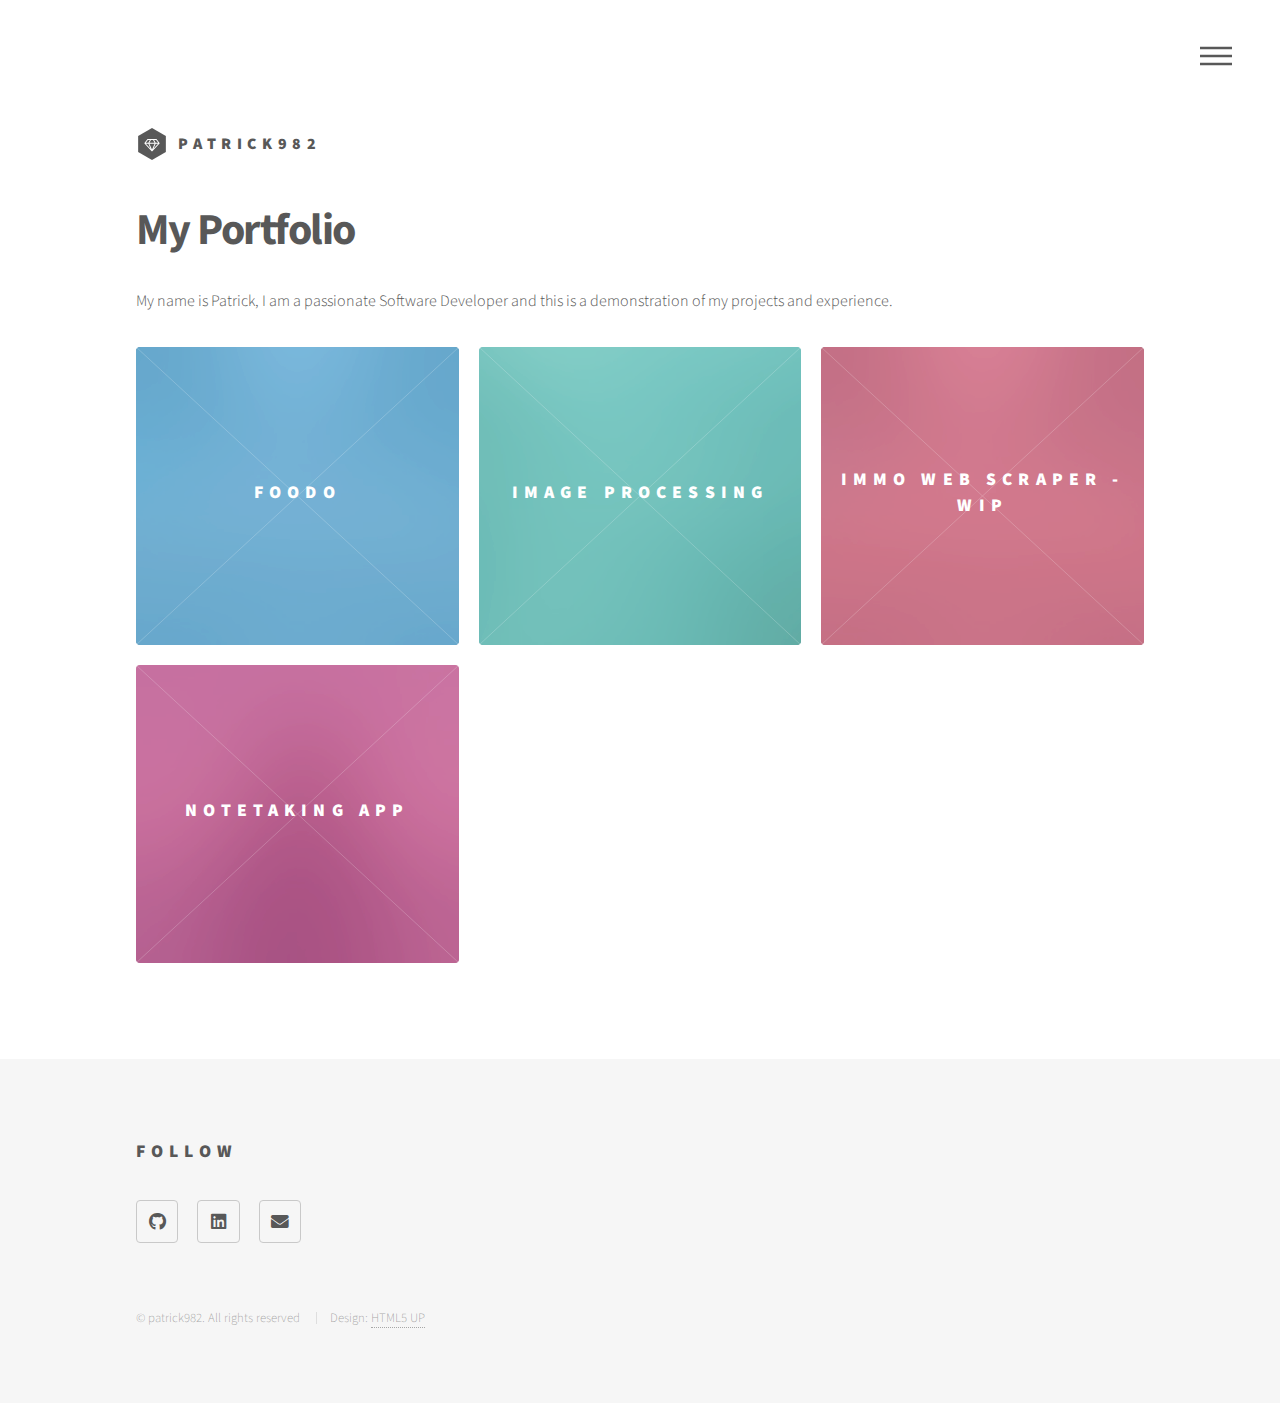
<file: index.html>
<!DOCTYPE HTML>
<!--
	Phantom by HTML5 UP
	html5up.net | @ajlkn
	Free for personal and commercial use under the CCA 3.0 license (html5up.net/license)
-->
<html>

<head>
	<title>Project Portfolio Site - patrick982 - GitHub</title>
	<meta charset="utf-8" />
	<meta name="viewport" content="width=device-width, initial-scale=1, user-scalable=no" />
	<link rel="shortcut icon" type="image/x-icon" href="images/favicon.ico">
	<link rel="stylesheet" href="assets/css/main.css" />
	<noscript>
		<link rel="stylesheet" href="assets/css/noscript.css" />
	</noscript>
</head>

<body class="is-preload">
	<!-- Wrapper -->
	<div id="wrapper">

		<!-- Header -->
		<header id="header">
			<div class="inner">

				<!-- Logo -->
				<a href="index.html" class="logo">
					<span class="symbol"><img src="images/logo.svg" alt="" /></span><span
						class="title">patrick982</span>
				</a>

				<!-- Nav -->
				<nav>
					<ul>
						<li><a href="#menu">Menu</a></li>
					</ul>
				</nav>

			</div>
		</header>

		<!-- Menu -->
		<nav id="menu">
			<h2>Menu</h2>
			<ul>
				<li><a href="index.html">Home</a></li>
			</ul>
		</nav>

		<!-- Main -->
		<div id="main">
			<div class="inner">
				<header>
					<h1>My Portfolio</h1>
					<p>My name is Patrick, I am a passionate Software Developer and this is a demonstration of my
						projects and experience.</p>
				</header>
				<section class="tiles">
					<article class="style2">
						<span class="image">
							<img src="images/pic03.jpg" alt="" />
						</span>
						<a href="foodo.html">
							<h2>Foodo</h2>
							<div class="content">
								<p>This project is a web based food receipe application and my final project for the
									CS50 course.</p>
							</div>
						</a>
					</article>
					<article class="style3">
						<span class="image">
							<img src="images/pic02.jpg" alt="" />
						</span>
						<a href="image_proc.html">
							<h2>Image Processing</h2>
							<div class="content">
								<p>Image Processing project targeted for underwater image post processing procedures.
								</p>
							</div>
						</a>
					</article>
					<article class="style1">
						<span class="image">
							<img src="images/pic03.jpg" alt="" />
						</span>
						<a href="generic.html">
							<h2>Immo Web Scraper - WIP</h2>
							<div class="content">
								<p>Web Scraper to monitor ever rising property prices and rents.</p>
							</div>
						</a>
					</article>
					<article class="style4">
						<span class="image">
							<img src="images/pic04.jpg" alt="" />
						</span>
						<a href="notetaking.html">
							<h2>Notetaking App</h2>
							<div class="content">
								<p>A simple note-taking app written in pyhtong and with PySimpleGui.</p>
							</div>
						</a>
					</article>
				</section>
			</div>
		</div>

		<!-- Footer -->
		<footer id="footer">
			<div class="inner">
				<section>
					<h2>Follow</h2>
					<ul class="icons">
						<li><a href="https://github.com/patrick982/" class="icon brands style2 fa-github"><span
									class="label">GitHub</span></a></li>
						<li><a href="https://www.linkedin.com/in/patrick-stampler-7b8b21174/"
								class="icon brands style2 fa-linkedin"><span class="label">LinkedIn</span></a></li>
						<li><a href="mailto:patrick@ownfile.xyz" class="icon solid style2 fa-envelope"><span
									class="label">Email</span></a></li>
					</ul>
				</section>
				<ul class="copyright">
					<li>&copy; patrick982. All rights reserved</li>
					<li>Design: <a href="http://html5up.net">HTML5 UP</a></li>
				</ul>
			</div>
		</footer>

	</div>

	<!-- Scripts -->
	<script src="assets/js/jquery.min.js"></script>
	<script src="assets/js/browser.min.js"></script>
	<script src="assets/js/breakpoints.min.js"></script>
	<script src="assets/js/util.js"></script>
	<script src="assets/js/main.js"></script>
	<script src="assets/js/slides.js"></script>

</body>

</html>
</file>
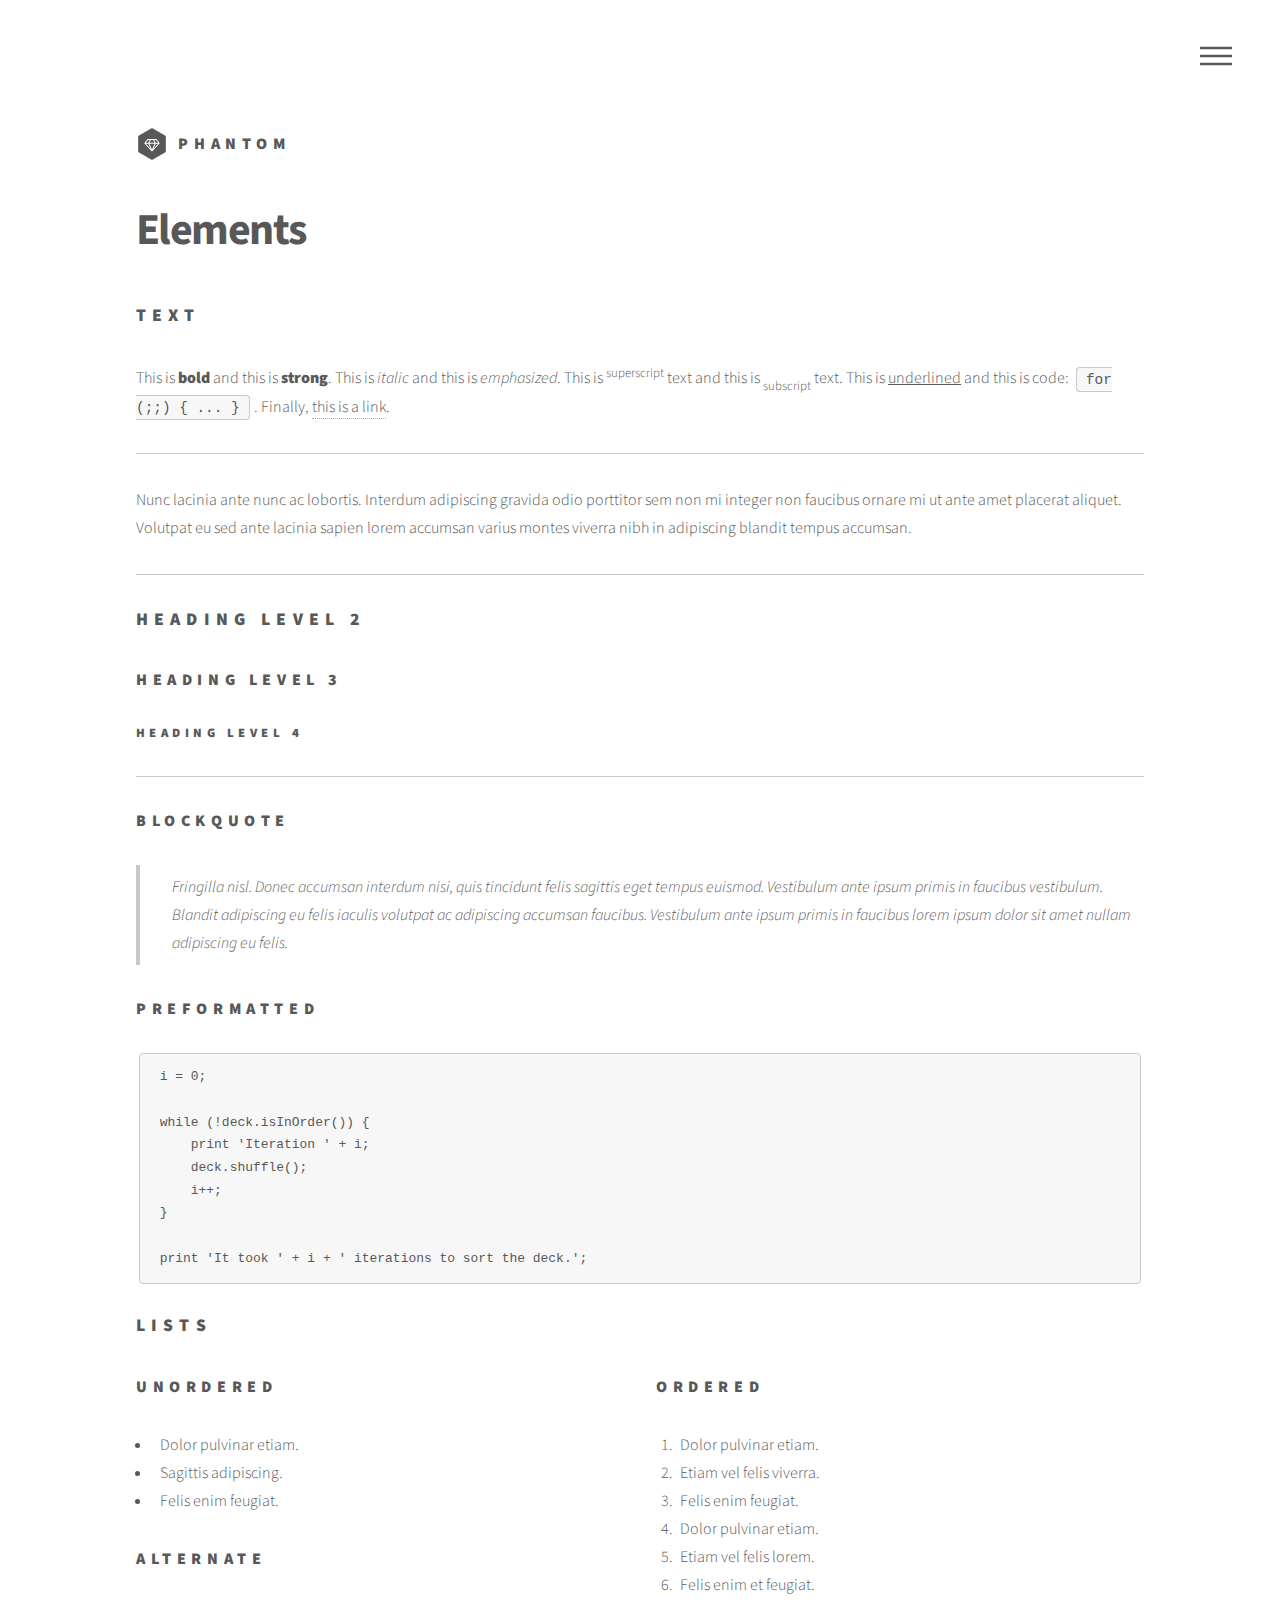
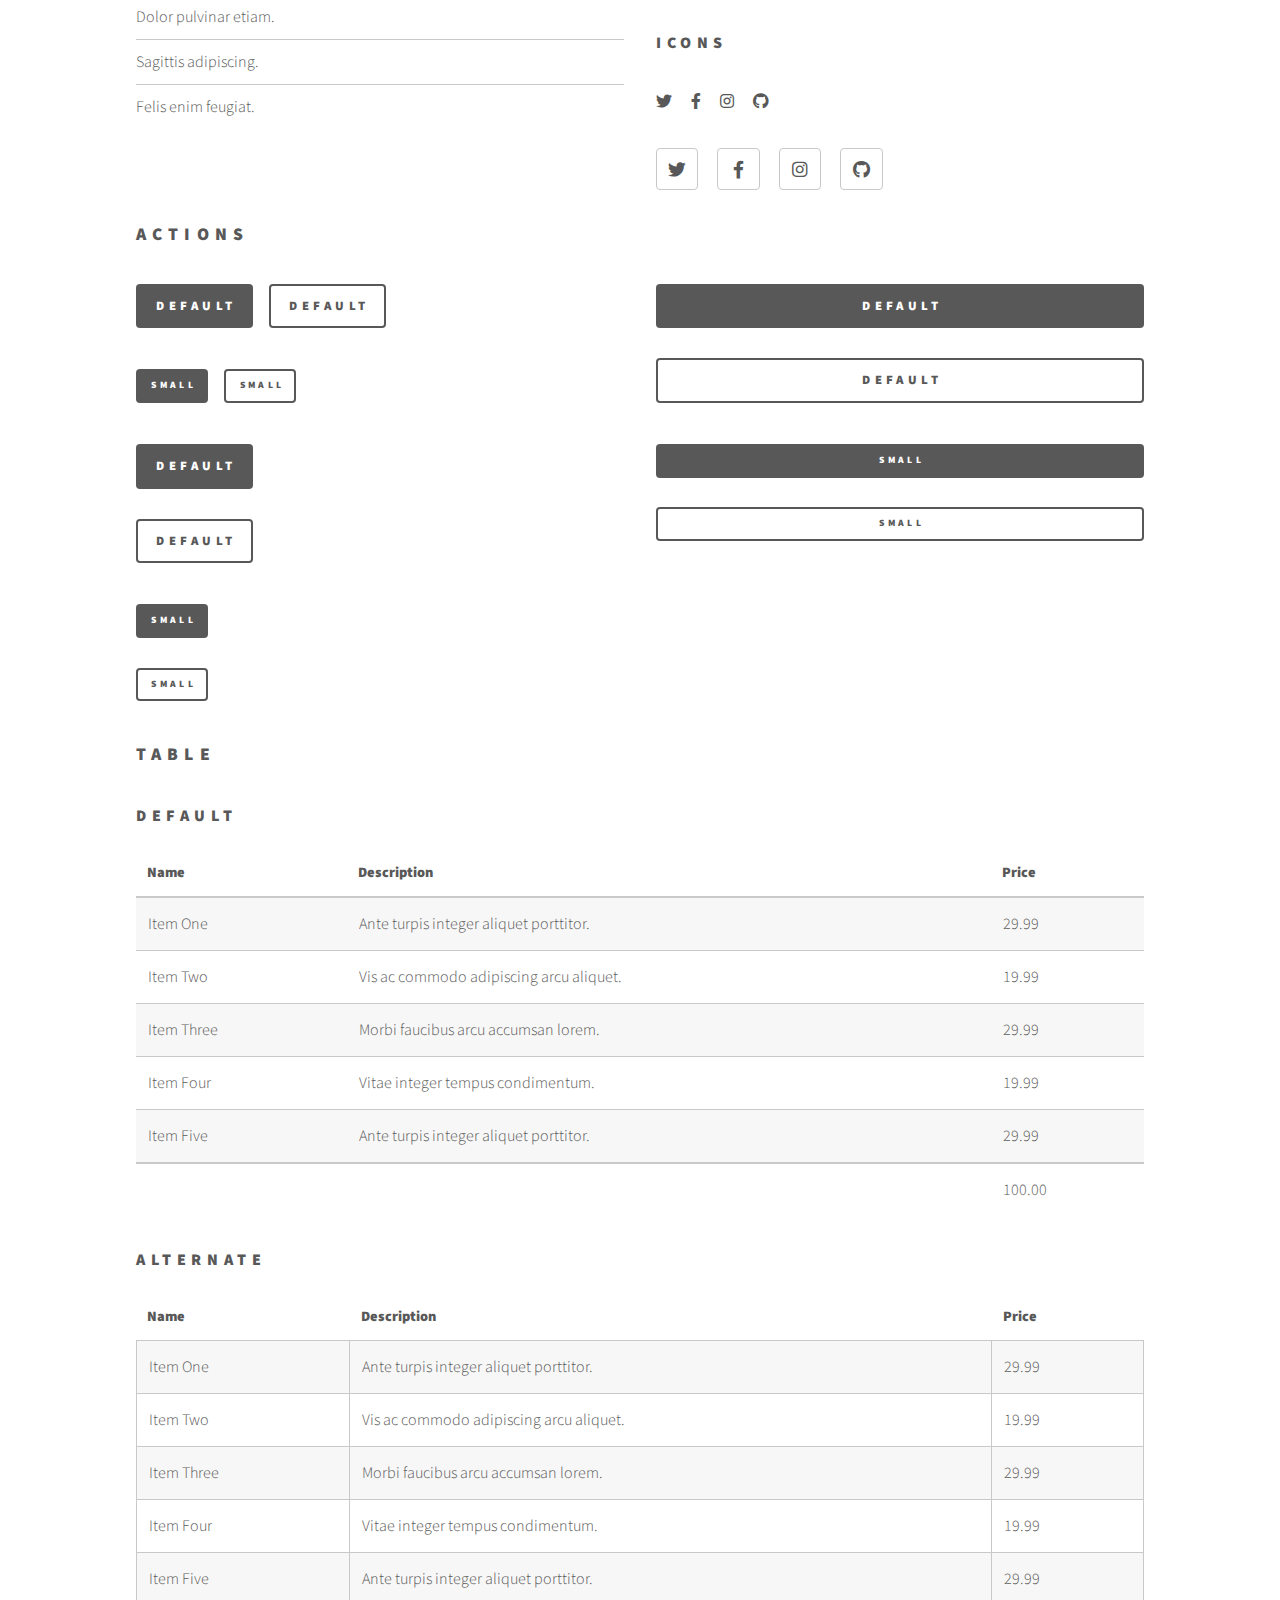
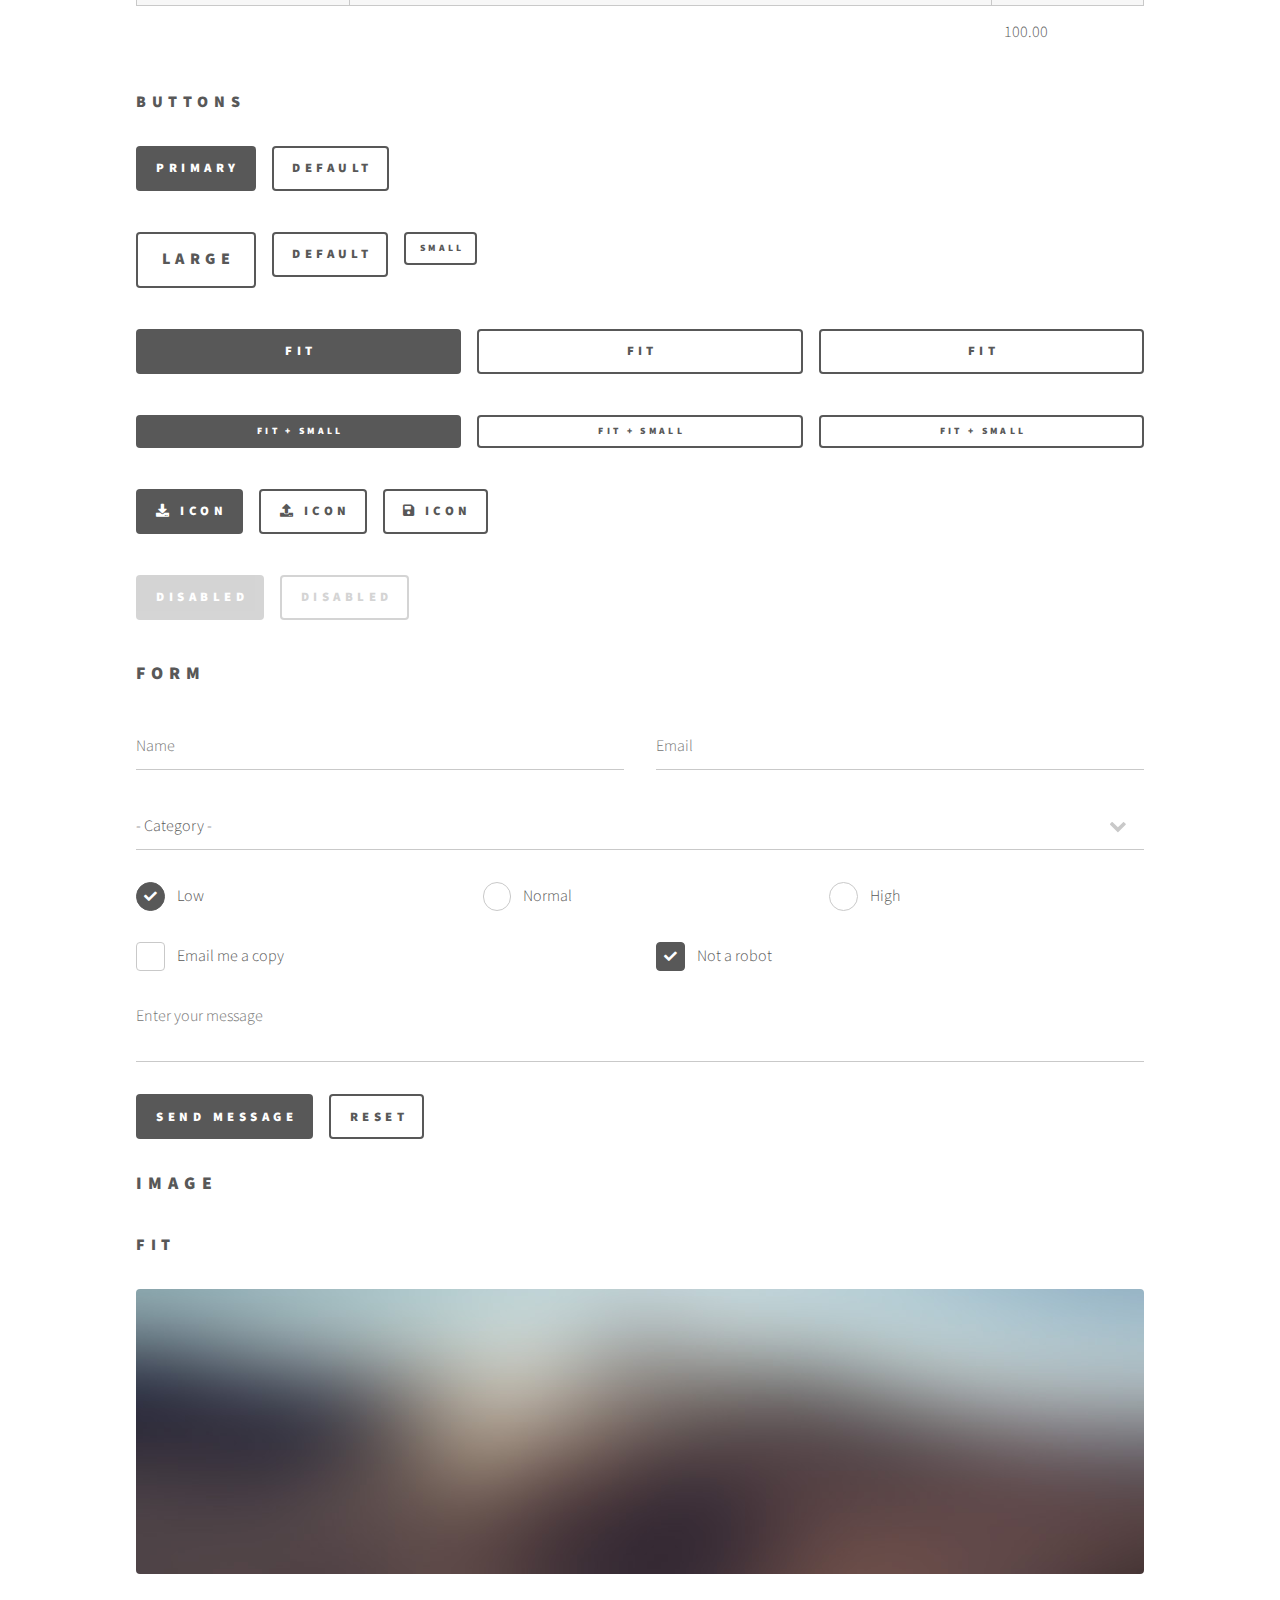
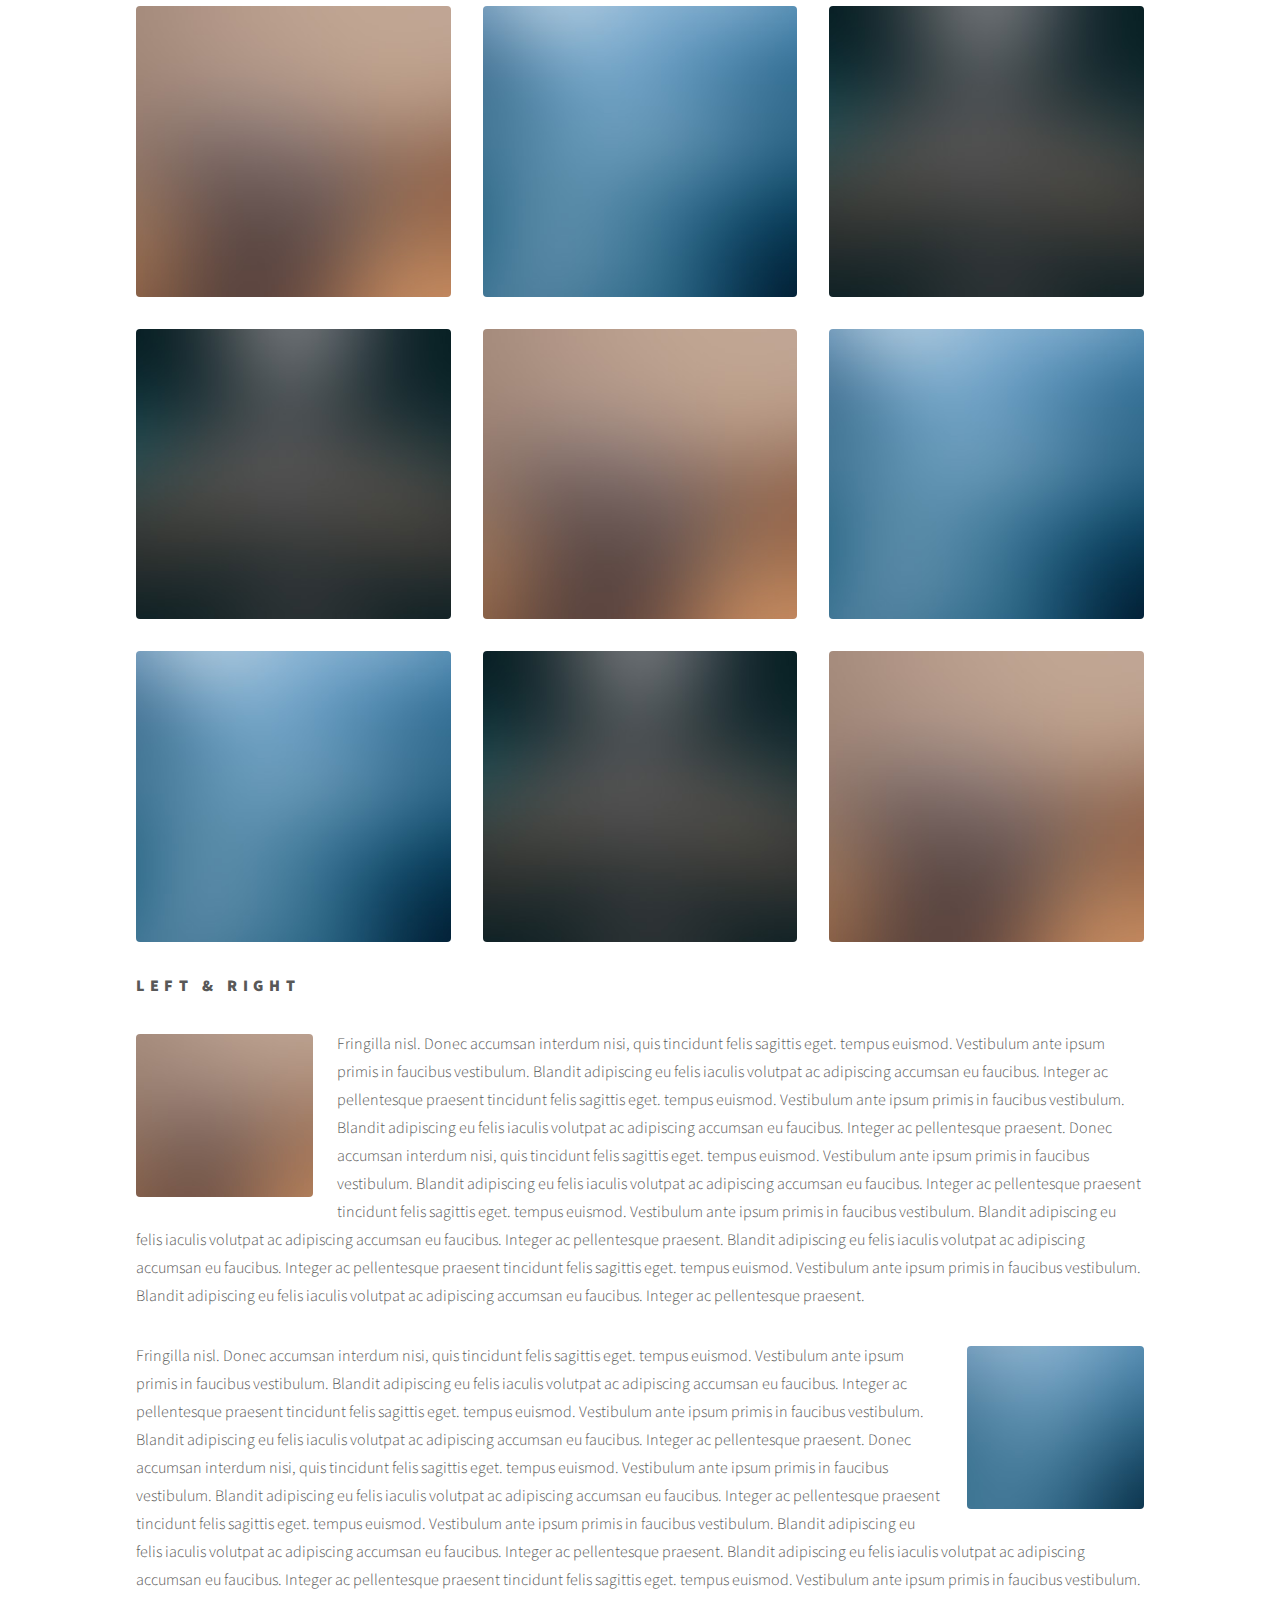
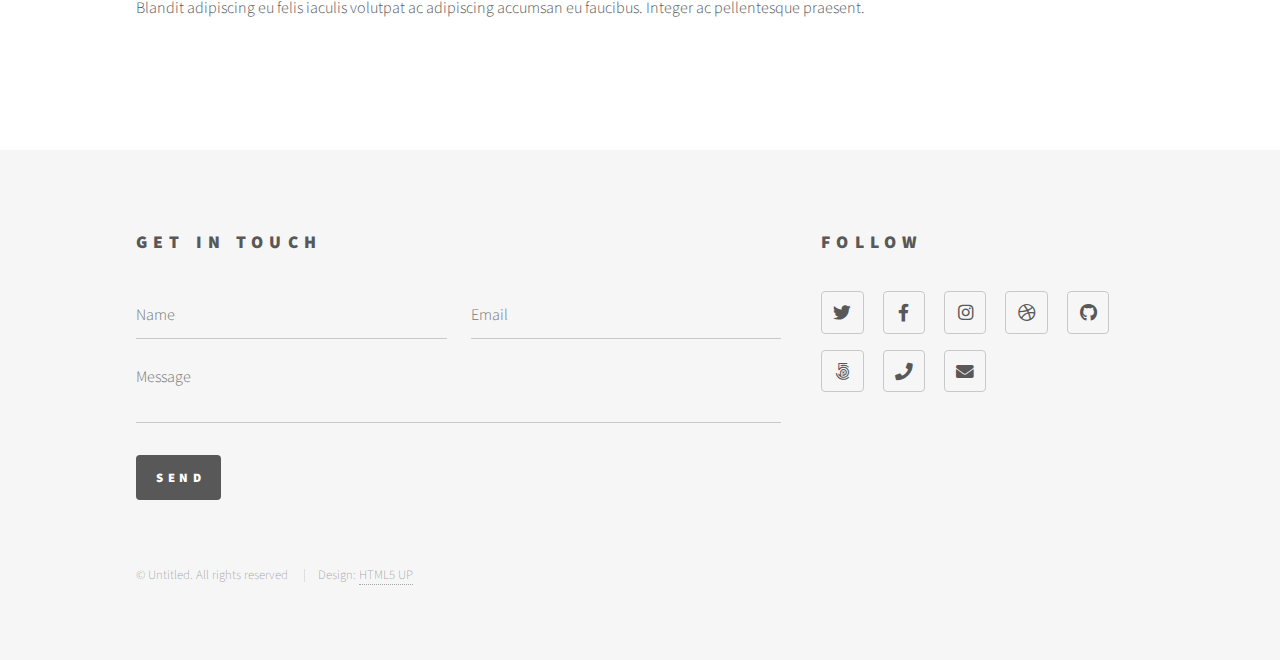
<file: elements.html>
<!DOCTYPE HTML>
<!--
	Phantom by HTML5 UP
	html5up.net | @ajlkn
	Free for personal and commercial use under the CCA 3.0 license (html5up.net/license)
-->
<html>

<head>
	<title>Elements - Phantom by HTML5 UP</title>
	<meta charset="utf-8" />
	<meta name="viewport" content="width=device-width, initial-scale=1, user-scalable=no" />
	<link rel="shortcut icon" type="image/x-icon" href="images/favicon.ico">
	<link rel="stylesheet" href="assets/css/main.css" />
	<noscript>
		<link rel="stylesheet" href="assets/css/noscript.css" />
	</noscript>
</head>

<body class="is-preload">
	<!-- Wrapper -->
	<div id="wrapper">

		<!-- Header -->
		<header id="header">
			<div class="inner">

				<!-- Logo -->
				<a href="index.html" class="logo">
					<span class="symbol"><img src="images/logo.svg" alt="" /></span><span class="title">Phantom</span>
				</a>

				<!-- Nav -->
				<nav>
					<ul>
						<li><a href="#menu">Menu</a></li>
					</ul>
				</nav>

			</div>
		</header>

		<!-- Menu -->
		<nav id="menu">
			<h2>Menu</h2>
			<ul>
				<li><a href="index.html">Home</a></li>
				<li><a href="generic.html">Ipsum veroeros</a></li>
				<li><a href="generic.html">Tempus etiam</a></li>
				<li><a href="generic.html">Consequat dolor</a></li>
				<li><a href="elements.html">Elements</a></li>
			</ul>
		</nav>

		<!-- Main -->
		<div id="main">
			<div class="inner">
				<h1>Elements</h1>

				<!-- Text -->
				<section>
					<h2>Text</h2>
					<p>This is <b>bold</b> and this is <strong>strong</strong>. This is <i>italic</i> and this is
						<em>emphasized</em>.
						This is <sup>superscript</sup> text and this is <sub>subscript</sub> text.
						This is <u>underlined</u> and this is code: <code>for (;;) { ... }</code>. Finally, <a
							href="#">this is a link</a>.</p>
					<hr />
					<p>Nunc lacinia ante nunc ac lobortis. Interdum adipiscing gravida odio porttitor sem non mi integer
						non faucibus ornare mi ut ante amet placerat aliquet. Volutpat eu sed ante lacinia sapien lorem
						accumsan varius montes viverra nibh in adipiscing blandit tempus accumsan.</p>
					<hr />
					<h2>Heading Level 2</h2>
					<h3>Heading Level 3</h3>
					<h4>Heading Level 4</h4>
					<hr />
					<h3>Blockquote</h3>
					<blockquote>Fringilla nisl. Donec accumsan interdum nisi, quis tincidunt felis sagittis eget tempus
						euismod. Vestibulum ante ipsum primis in faucibus vestibulum. Blandit adipiscing eu felis
						iaculis volutpat ac adipiscing accumsan faucibus. Vestibulum ante ipsum primis in faucibus lorem
						ipsum dolor sit amet nullam adipiscing eu felis.</blockquote>
					<h3>Preformatted</h3>
					<pre><code>i = 0;

while (!deck.isInOrder()) {
    print 'Iteration ' + i;
    deck.shuffle();
    i++;
}

print 'It took ' + i + ' iterations to sort the deck.';</code></pre>
				</section>

				<!-- Lists -->
				<section>
					<h2>Lists</h2>
					<div class="row">
						<div class="col-6 col-12-medium">
							<h3>Unordered</h3>
							<ul>
								<li>Dolor pulvinar etiam.</li>
								<li>Sagittis adipiscing.</li>
								<li>Felis enim feugiat.</li>
							</ul>
							<h3>Alternate</h3>
							<ul class="alt">
								<li>Dolor pulvinar etiam.</li>
								<li>Sagittis adipiscing.</li>
								<li>Felis enim feugiat.</li>
							</ul>
						</div>
						<div class="col-6 col-12-medium">
							<h3>Ordered</h3>
							<ol>
								<li>Dolor pulvinar etiam.</li>
								<li>Etiam vel felis viverra.</li>
								<li>Felis enim feugiat.</li>
								<li>Dolor pulvinar etiam.</li>
								<li>Etiam vel felis lorem.</li>
								<li>Felis enim et feugiat.</li>
							</ol>
							<h3>Icons</h3>
							<ul class="icons">
								<li><a href="#" class="icon brands style1 fa-twitter"><span
											class="label">Twitter</span></a></li>
								<li><a href="#" class="icon brands style1 fa-facebook-f"><span
											class="label">Facebook</span></a></li>
								<li><a href="#" class="icon brands style1 fa-instagram"><span
											class="label">Instagram</span></a></li>
								<li><a href="#" class="icon brands style1 fa-github"><span
											class="label">Github</span></a></li>
							</ul>
							<ul class="icons">
								<li><a href="#" class="icon brands style2 fa-twitter"><span
											class="label">Twitter</span></a></li>
								<li><a href="#" class="icon brands style2 fa-facebook-f"><span
											class="label">Facebook</span></a></li>
								<li><a href="#" class="icon brands style2 fa-instagram"><span
											class="label">Instagram</span></a></li>
								<li><a href="#" class="icon brands style2 fa-github"><span
											class="label">Github</span></a></li>
							</ul>
						</div>
					</div>
					<h2>Actions</h2>
					<div class="row">
						<div class="col-6 col-12-medium">
							<ul class="actions">
								<li><a href="#" class="button primary">Default</a></li>
								<li><a href="#" class="button">Default</a></li>
							</ul>
							<ul class="actions small">
								<li><a href="#" class="button primary small">Small</a></li>
								<li><a href="#" class="button small">Small</a></li>
							</ul>
							<ul class="actions stacked">
								<li><a href="#" class="button primary">Default</a></li>
								<li><a href="#" class="button">Default</a></li>
							</ul>
							<ul class="actions stacked">
								<li><a href="#" class="button primary small">Small</a></li>
								<li><a href="#" class="button small">Small</a></li>
							</ul>
						</div>
						<div class="col-6 col-12-medium">
							<ul class="actions stacked">
								<li><a href="#" class="button primary fit">Default</a></li>
								<li><a href="#" class="button fit">Default</a></li>
							</ul>
							<ul class="actions stacked">
								<li><a href="#" class="button primary small fit">Small</a></li>
								<li><a href="#" class="button small fit">Small</a></li>
							</ul>
						</div>
					</div>
				</section>

				<!-- Table -->
				<section>
					<h2>Table</h2>
					<h3>Default</h3>
					<div class="table-wrapper">
						<table>
							<thead>
								<tr>
									<th>Name</th>
									<th>Description</th>
									<th>Price</th>
								</tr>
							</thead>
							<tbody>
								<tr>
									<td>Item One</td>
									<td>Ante turpis integer aliquet porttitor.</td>
									<td>29.99</td>
								</tr>
								<tr>
									<td>Item Two</td>
									<td>Vis ac commodo adipiscing arcu aliquet.</td>
									<td>19.99</td>
								</tr>
								<tr>
									<td>Item Three</td>
									<td> Morbi faucibus arcu accumsan lorem.</td>
									<td>29.99</td>
								</tr>
								<tr>
									<td>Item Four</td>
									<td>Vitae integer tempus condimentum.</td>
									<td>19.99</td>
								</tr>
								<tr>
									<td>Item Five</td>
									<td>Ante turpis integer aliquet porttitor.</td>
									<td>29.99</td>
								</tr>
							</tbody>
							<tfoot>
								<tr>
									<td colspan="2"></td>
									<td>100.00</td>
								</tr>
							</tfoot>
						</table>
					</div>

					<h3>Alternate</h3>
					<div class="table-wrapper">
						<table class="alt">
							<thead>
								<tr>
									<th>Name</th>
									<th>Description</th>
									<th>Price</th>
								</tr>
							</thead>
							<tbody>
								<tr>
									<td>Item One</td>
									<td>Ante turpis integer aliquet porttitor.</td>
									<td>29.99</td>
								</tr>
								<tr>
									<td>Item Two</td>
									<td>Vis ac commodo adipiscing arcu aliquet.</td>
									<td>19.99</td>
								</tr>
								<tr>
									<td>Item Three</td>
									<td> Morbi faucibus arcu accumsan lorem.</td>
									<td>29.99</td>
								</tr>
								<tr>
									<td>Item Four</td>
									<td>Vitae integer tempus condimentum.</td>
									<td>19.99</td>
								</tr>
								<tr>
									<td>Item Five</td>
									<td>Ante turpis integer aliquet porttitor.</td>
									<td>29.99</td>
								</tr>
							</tbody>
							<tfoot>
								<tr>
									<td colspan="2"></td>
									<td>100.00</td>
								</tr>
							</tfoot>
						</table>
					</div>
				</section>

				<!-- Buttons -->
				<section>
					<h3>Buttons</h3>
					<ul class="actions">
						<li><a href="#" class="button primary">Primary</a></li>
						<li><a href="#" class="button">Default</a></li>
					</ul>
					<ul class="actions">
						<li><a href="#" class="button large">Large</a></li>
						<li><a href="#" class="button">Default</a></li>
						<li><a href="#" class="button small">Small</a></li>
					</ul>
					<ul class="actions fit">
						<li><a href="#" class="button primary fit">Fit</a></li>
						<li><a href="#" class="button fit">Fit</a></li>
						<li><a href="#" class="button fit">Fit</a></li>
					</ul>
					<ul class="actions fit small">
						<li><a href="#" class="button primary fit small">Fit + Small</a></li>
						<li><a href="#" class="button fit small">Fit + Small</a></li>
						<li><a href="#" class="button fit small">Fit + Small</a></li>
					</ul>
					<ul class="actions">
						<li><a href="#" class="button primary icon solid fa-download">Icon</a></li>
						<li><a href="#" class="button icon solid fa-upload">Icon</a></li>
						<li><a href="#" class="button icon solid fa-save">Icon</a></li>
					</ul>
					<ul class="actions">
						<li><span class="button primary disabled">Disabled</span></li>
						<li><span class="button disabled">Disabled</span></li>
					</ul>
				</section>

				<!-- Form -->
				<section>
					<h2>Form</h2>
					<form method="post" action="#">
						<div class="row gtr-uniform">
							<div class="col-6 col-12-xsmall">
								<input type="text" name="demo-name" id="demo-name" value="" placeholder="Name" />
							</div>
							<div class="col-6 col-12-xsmall">
								<input type="email" name="demo-email" id="demo-email" value="" placeholder="Email" />
							</div>
							<div class="col-12">
								<select name="demo-category" id="demo-category">
									<option value="">- Category -</option>
									<option value="1">Manufacturing</option>
									<option value="1">Shipping</option>
									<option value="1">Administration</option>
									<option value="1">Human Resources</option>
								</select>
							</div>
							<div class="col-4 col-12-small">
								<input type="radio" id="demo-priority-low" name="demo-priority" checked>
								<label for="demo-priority-low">Low</label>
							</div>
							<div class="col-4 col-12-small">
								<input type="radio" id="demo-priority-normal" name="demo-priority">
								<label for="demo-priority-normal">Normal</label>
							</div>
							<div class="col-4 col-12-small">
								<input type="radio" id="demo-priority-high" name="demo-priority">
								<label for="demo-priority-high">High</label>
							</div>
							<div class="col-6 col-12-small">
								<input type="checkbox" id="demo-copy" name="demo-copy">
								<label for="demo-copy">Email me a copy</label>
							</div>
							<div class="col-6 col-12-small">
								<input type="checkbox" id="demo-human" name="demo-human" checked>
								<label for="demo-human">Not a robot</label>
							</div>
							<div class="col-12">
								<textarea name="demo-message" id="demo-message" placeholder="Enter your message"
									rows="6"></textarea>
							</div>
							<div class="col-12">
								<ul class="actions">
									<li><input type="submit" value="Send Message" class="primary" /></li>
									<li><input type="reset" value="Reset" /></li>
								</ul>
							</div>
						</div>
					</form>
				</section>

				<!-- Image -->
				<section>
					<h2>Image</h2>
					<h3>Fit</h3>
					<div class="box alt">
						<div class="row gtr-uniform">
							<div class="col-12"><span class="image fit"><img src="images/pic13.jpg" alt="" /></span>
							</div>
							<div class="col-4"><span class="image fit"><img src="images/pic01.jpg" alt="" /></span>
							</div>
							<div class="col-4"><span class="image fit"><img src="images/pic02.jpg" alt="" /></span>
							</div>
							<div class="col-4"><span class="image fit"><img src="images/pic03.jpg" alt="" /></span>
							</div>
							<div class="col-4"><span class="image fit"><img src="images/pic03.jpg" alt="" /></span>
							</div>
							<div class="col-4"><span class="image fit"><img src="images/pic01.jpg" alt="" /></span>
							</div>
							<div class="col-4"><span class="image fit"><img src="images/pic02.jpg" alt="" /></span>
							</div>
							<div class="col-4"><span class="image fit"><img src="images/pic02.jpg" alt="" /></span>
							</div>
							<div class="col-4"><span class="image fit"><img src="images/pic03.jpg" alt="" /></span>
							</div>
							<div class="col-4"><span class="image fit"><img src="images/pic01.jpg" alt="" /></span>
							</div>
						</div>
					</div>
					<h3>Left &amp; Right</h3>
					<p><span class="image left"><img src="images/pic14.jpg" alt="" /></span>Fringilla nisl. Donec
						accumsan interdum nisi, quis tincidunt felis sagittis eget. tempus euismod. Vestibulum ante
						ipsum primis in faucibus vestibulum. Blandit adipiscing eu felis iaculis volutpat ac adipiscing
						accumsan eu faucibus. Integer ac pellentesque praesent tincidunt felis sagittis eget. tempus
						euismod. Vestibulum ante ipsum primis in faucibus vestibulum. Blandit adipiscing eu felis
						iaculis volutpat ac adipiscing accumsan eu faucibus. Integer ac pellentesque praesent. Donec
						accumsan interdum nisi, quis tincidunt felis sagittis eget. tempus euismod. Vestibulum ante
						ipsum primis in faucibus vestibulum. Blandit adipiscing eu felis iaculis volutpat ac adipiscing
						accumsan eu faucibus. Integer ac pellentesque praesent tincidunt felis sagittis eget. tempus
						euismod. Vestibulum ante ipsum primis in faucibus vestibulum. Blandit adipiscing eu felis
						iaculis volutpat ac adipiscing accumsan eu faucibus. Integer ac pellentesque praesent. Blandit
						adipiscing eu felis iaculis volutpat ac adipiscing accumsan eu faucibus. Integer ac pellentesque
						praesent tincidunt felis sagittis eget. tempus euismod. Vestibulum ante ipsum primis in faucibus
						vestibulum. Blandit adipiscing eu felis iaculis volutpat ac adipiscing accumsan eu faucibus.
						Integer ac pellentesque praesent.</p>
					<p><span class="image right"><img src="images/pic15.jpg" alt="" /></span>Fringilla nisl. Donec
						accumsan interdum nisi, quis tincidunt felis sagittis eget. tempus euismod. Vestibulum ante
						ipsum primis in faucibus vestibulum. Blandit adipiscing eu felis iaculis volutpat ac adipiscing
						accumsan eu faucibus. Integer ac pellentesque praesent tincidunt felis sagittis eget. tempus
						euismod. Vestibulum ante ipsum primis in faucibus vestibulum. Blandit adipiscing eu felis
						iaculis volutpat ac adipiscing accumsan eu faucibus. Integer ac pellentesque praesent. Donec
						accumsan interdum nisi, quis tincidunt felis sagittis eget. tempus euismod. Vestibulum ante
						ipsum primis in faucibus vestibulum. Blandit adipiscing eu felis iaculis volutpat ac adipiscing
						accumsan eu faucibus. Integer ac pellentesque praesent tincidunt felis sagittis eget. tempus
						euismod. Vestibulum ante ipsum primis in faucibus vestibulum. Blandit adipiscing eu felis
						iaculis volutpat ac adipiscing accumsan eu faucibus. Integer ac pellentesque praesent. Blandit
						adipiscing eu felis iaculis volutpat ac adipiscing accumsan eu faucibus. Integer ac pellentesque
						praesent tincidunt felis sagittis eget. tempus euismod. Vestibulum ante ipsum primis in faucibus
						vestibulum. Blandit adipiscing eu felis iaculis volutpat ac adipiscing accumsan eu faucibus.
						Integer ac pellentesque praesent.</p>
				</section>

			</div>
		</div>

		<!-- Footer -->
		<footer id="footer">
			<div class="inner">
				<section>
					<h2>Get in touch</h2>
					<form method="post" action="#">
						<div class="fields">
							<div class="field half">
								<input type="text" name="name" id="name" placeholder="Name" />
							</div>
							<div class="field half">
								<input type="email" name="email" id="email" placeholder="Email" />
							</div>
							<div class="field">
								<textarea name="message" id="message" placeholder="Message"></textarea>
							</div>
						</div>
						<ul class="actions">
							<li><input type="submit" value="Send" class="primary" /></li>
						</ul>
					</form>
				</section>
				<section>
					<h2>Follow</h2>
					<ul class="icons">
						<li><a href="#" class="icon brands style2 fa-twitter"><span class="label">Twitter</span></a>
						</li>
						<li><a href="#" class="icon brands style2 fa-facebook-f"><span class="label">Facebook</span></a>
						</li>
						<li><a href="#" class="icon brands style2 fa-instagram"><span class="label">Instagram</span></a>
						</li>
						<li><a href="#" class="icon brands style2 fa-dribbble"><span class="label">Dribbble</span></a>
						</li>
						<li><a href="#" class="icon brands style2 fa-github"><span class="label">GitHub</span></a></li>
						<li><a href="#" class="icon brands style2 fa-500px"><span class="label">500px</span></a></li>
						<li><a href="#" class="icon solid style2 fa-phone"><span class="label">Phone</span></a></li>
						<li><a href="#" class="icon solid style2 fa-envelope"><span class="label">Email</span></a></li>
					</ul>
				</section>
				<ul class="copyright">
					<li>&copy; Untitled. All rights reserved</li>
					<li>Design: <a href="http://html5up.net">HTML5 UP</a></li>
				</ul>
			</div>
		</footer>

	</div>

	<!-- Scripts -->
	<script src="assets/js/jquery.min.js"></script>
	<script src="assets/js/browser.min.js"></script>
	<script src="assets/js/breakpoints.min.js"></script>
	<script src="assets/js/util.js"></script>
	<script src="assets/js/main.js"></script>

</body>

</html>
</file>
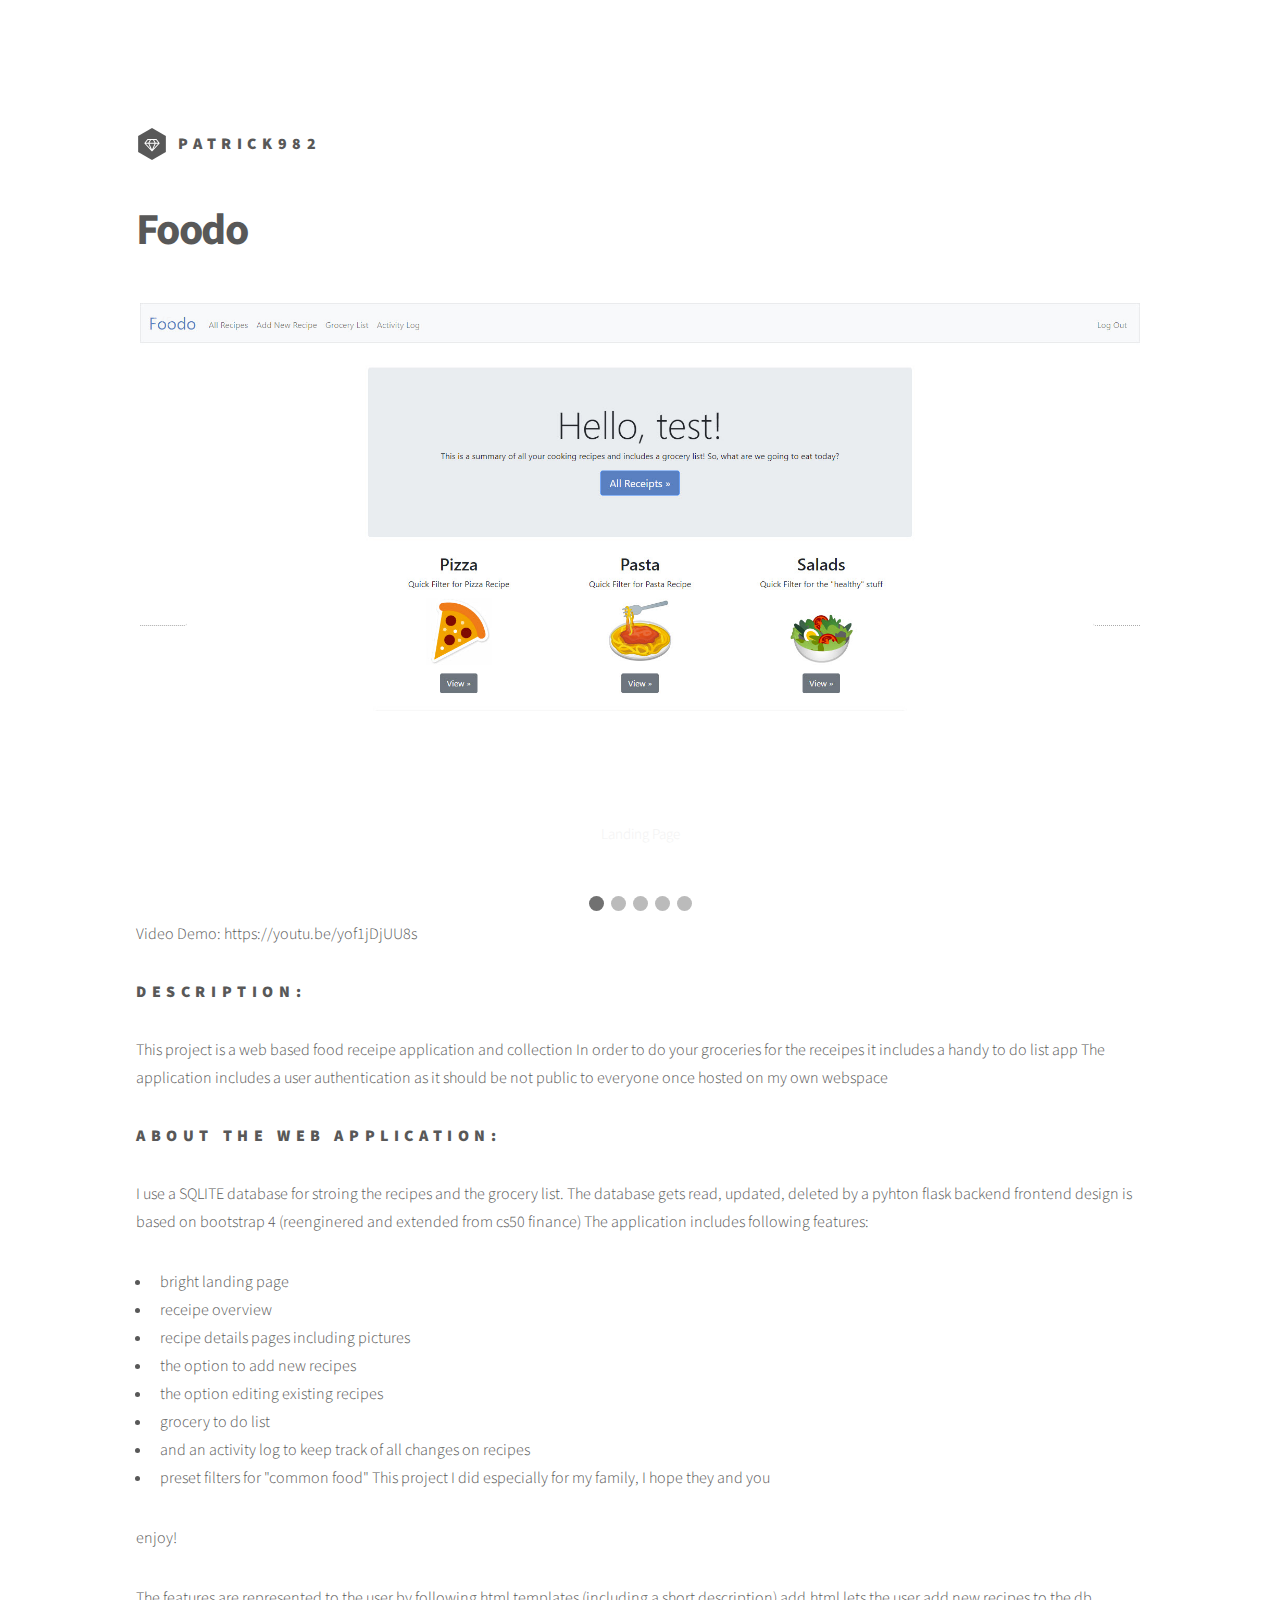
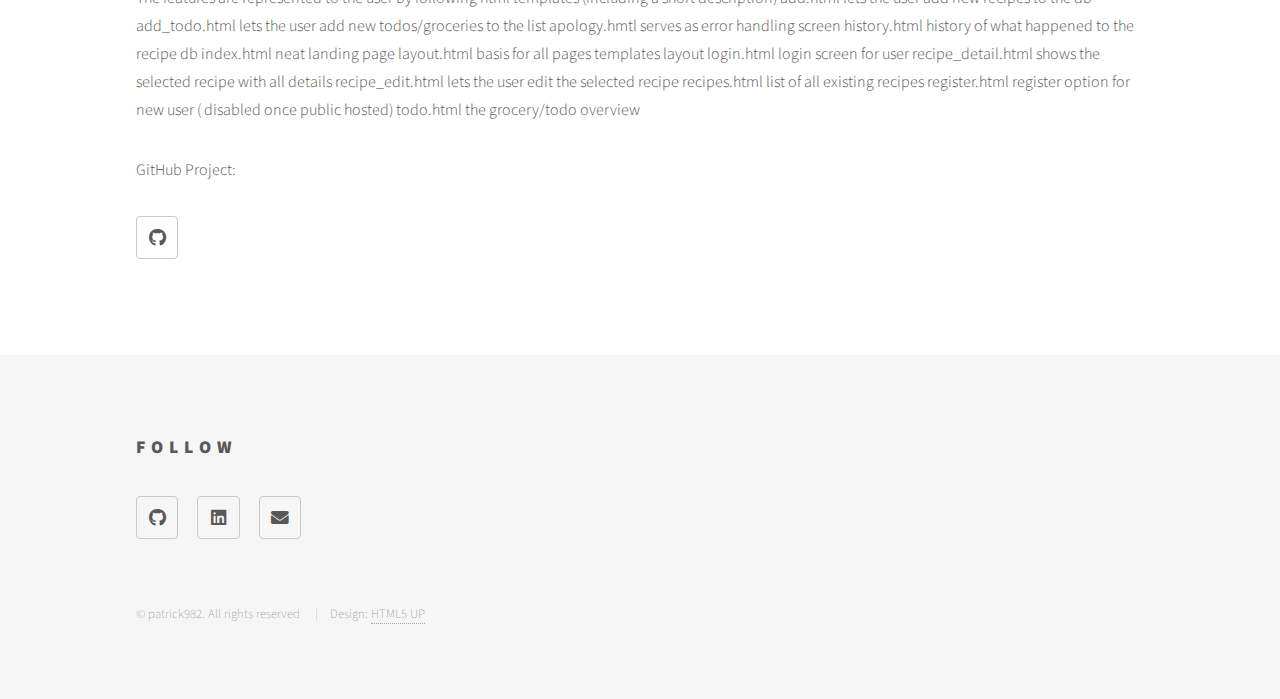
<file: foodo.html>
<!DOCTYPE HTML>
<!--
	Phantom by HTML5 UP
	html5up.net | @ajlkn
	Free for personal and commercial use under the CCA 3.0 license (html5up.net/license)
-->
<html>

<head>
	<title>Foodo</title>
	<meta charset="utf-8" />
	<meta name="viewport" content="width=device-width, initial-scale=1, user-scalable=no" />
	<link rel="shortcut icon" type="image/x-icon" href="images/favicon.ico">
	<link rel="stylesheet" href="assets/css/main.css" />
	<noscript>
		<link rel="stylesheet" href="assets/css/noscript.css" />
	</noscript>
</head>

<body class="is-preload">
	<!-- Wrapper -->
	<div id="wrapper">

		<!-- Header -->
		<header id="header">
			<div class="inner">

				<!-- Logo -->
				<a href="index.html" class="logo">
					<span class="symbol"><img src="images/logo.svg" alt="" /></span><span
						class="title">patrick982</span>
				</a>



			</div>
		</header>

		<!-- Main -->
		<div id="main">
			<div class="inner">
				<h1>Foodo</h1>

				<!-- Slideshow container -->
				<div class="slideshow-container">

					<!-- Full-width images with number and caption text -->
					<div class="mySlides fade">
						<div class="numbertext">1 / 5</div>
						<img src="images/foodo02.jpg" style="width:100%">
						<div class="text">Landing Page</div>
					</div>

					<div class="mySlides fade">
						<div class="numbertext">2 / 5</div>
						<img src="images/foodo01.jpg" style="width:100%">
						<div class="text">Login Page</div>
					</div>

					<div class="mySlides fade">
						<div class="numbertext">3 / 5</div>
						<img src="images/foodo03.jpg" style="width:100%">
						<div class="text">List Page</div>
					</div>

					<div class="mySlides fade">
						<div class="numbertext">5 / 5</div>
						<img src="images/foodo04.jpg" style="width:100%">
						<div class="text">Data Entry Form</div>
					</div>

					<div class="mySlides fade">
						<div class="numbertext">5 / 5</div>
						<img src="images/foodo05.jpg" style="width:100%">
						<div class="text">Activity Log</div>
					</div>

					<!-- Next and previous buttons -->
					<a class="prev" onclick="plusSlides(-1)">&#10094;</a>
					<a class="next" onclick="plusSlides(1)">&#10095;</a>
				</div>
				<br>

				<!-- The dots/circles -->
				<div style="text-align:center">
					<span class="dot" onclick="currentSlide(1)"></span>
					<span class="dot" onclick="currentSlide(2)"></span>
					<span class="dot" onclick="currentSlide(3)"></span>
					<span class="dot" onclick="currentSlide(4)"></span>
					<span class="dot" onclick="currentSlide(5)"></span>
				</div>

				<p>Video Demo: https://youtu.be/yof1jDjUU8s</p>
				<h3>Description:</h3>
				<p>This project is a web based food receipe application and collection In order to do your groceries for
					the receipes it includes a handy to do list app The application includes a user authentication as it
					should be not public to everyone once hosted on my own webspace</p>
				<h3>About the web application:</h3>
				<p>I use a SQLITE database for stroing the recipes and the grocery list. The database gets read,
					updated, deleted by a pyhton flask backend
					frontend design is based on bootstrap 4 (reenginered and extended from cs50 finance) The application
					includes following features:
				<ul>
					<li>bright landing page</li>
					<li>receipe overview</li>
					<li>recipe details pages including pictures</li>
					<li>the option to add new recipes</li>
					<li>the option editing existing recipes</li>
					<li>grocery to do list</li>
					<li>and an activity log to keep track of all changes on recipes</li>
					<li>preset filters for "common food" This project I did especially for my family, I hope they and
						you</li>
				</ul>
				<p>enjoy!</p>









				The features are represented to the user by following html templates (including a short description)

				add.html lets the user add new recipes to the db
				add_todo.html lets the user add new todos/groceries to the list
				apology.hmtl serves as error handling screen
				history.html history of what happened to the recipe db
				index.html neat landing page
				layout.html basis for all pages templates layout
				login.html login screen for user
				recipe_detail.html shows the selected recipe with all details
				recipe_edit.html lets the user edit the selected recipe
				recipes.html list of all existing recipes
				register.html register option for new user ( disabled once public hosted)
				todo.html the grocery/todo overview</p>

				<p>GitHub Project:</p>
				<a href="https://github.com/patrick982/foodo" class="icon brands style2 fa-github"><span
						class="label">GitHub Project</span></a></li>

			</div>
		</div>

		<!-- Footer -->
		<footer id="footer">
			<div class="inner">
				<section>
					<h2>Follow</h2>
					<ul class="icons">
						<li><a href="https://github.com/patrick982/" class="icon brands style2 fa-github"><span
									class="label">GitHub</span></a></li>
						<li><a href="https://www.linkedin.com/in/patrick-stampler-7b8b21174/"
								class="icon brands style2 fa-linkedin"><span class="label">LinkedIn</span></a></li>
						<li><a href="mailto:patrick@ownfile.xyz" class="icon solid style2 fa-envelope"><span
									class="label">Email</span></a></li>
					</ul>
				</section>
				<ul class="copyright">
					<li>&copy; patrick982. All rights reserved</li>
					<li>Design: <a href="http://html5up.net">HTML5 UP</a></li>
				</ul>
			</div>
		</footer>

	</div>

	<!-- Scripts -->
	<script src="assets/js/jquery.min.js"></script>
	<script src="assets/js/browser.min.js"></script>
	<script src="assets/js/breakpoints.min.js"></script>
	<script src="assets/js/util.js"></script>
	<script src="assets/js/main.js"></script>
	<script src="assets/js/slides.js"></script>

</body>

</html>
</file>
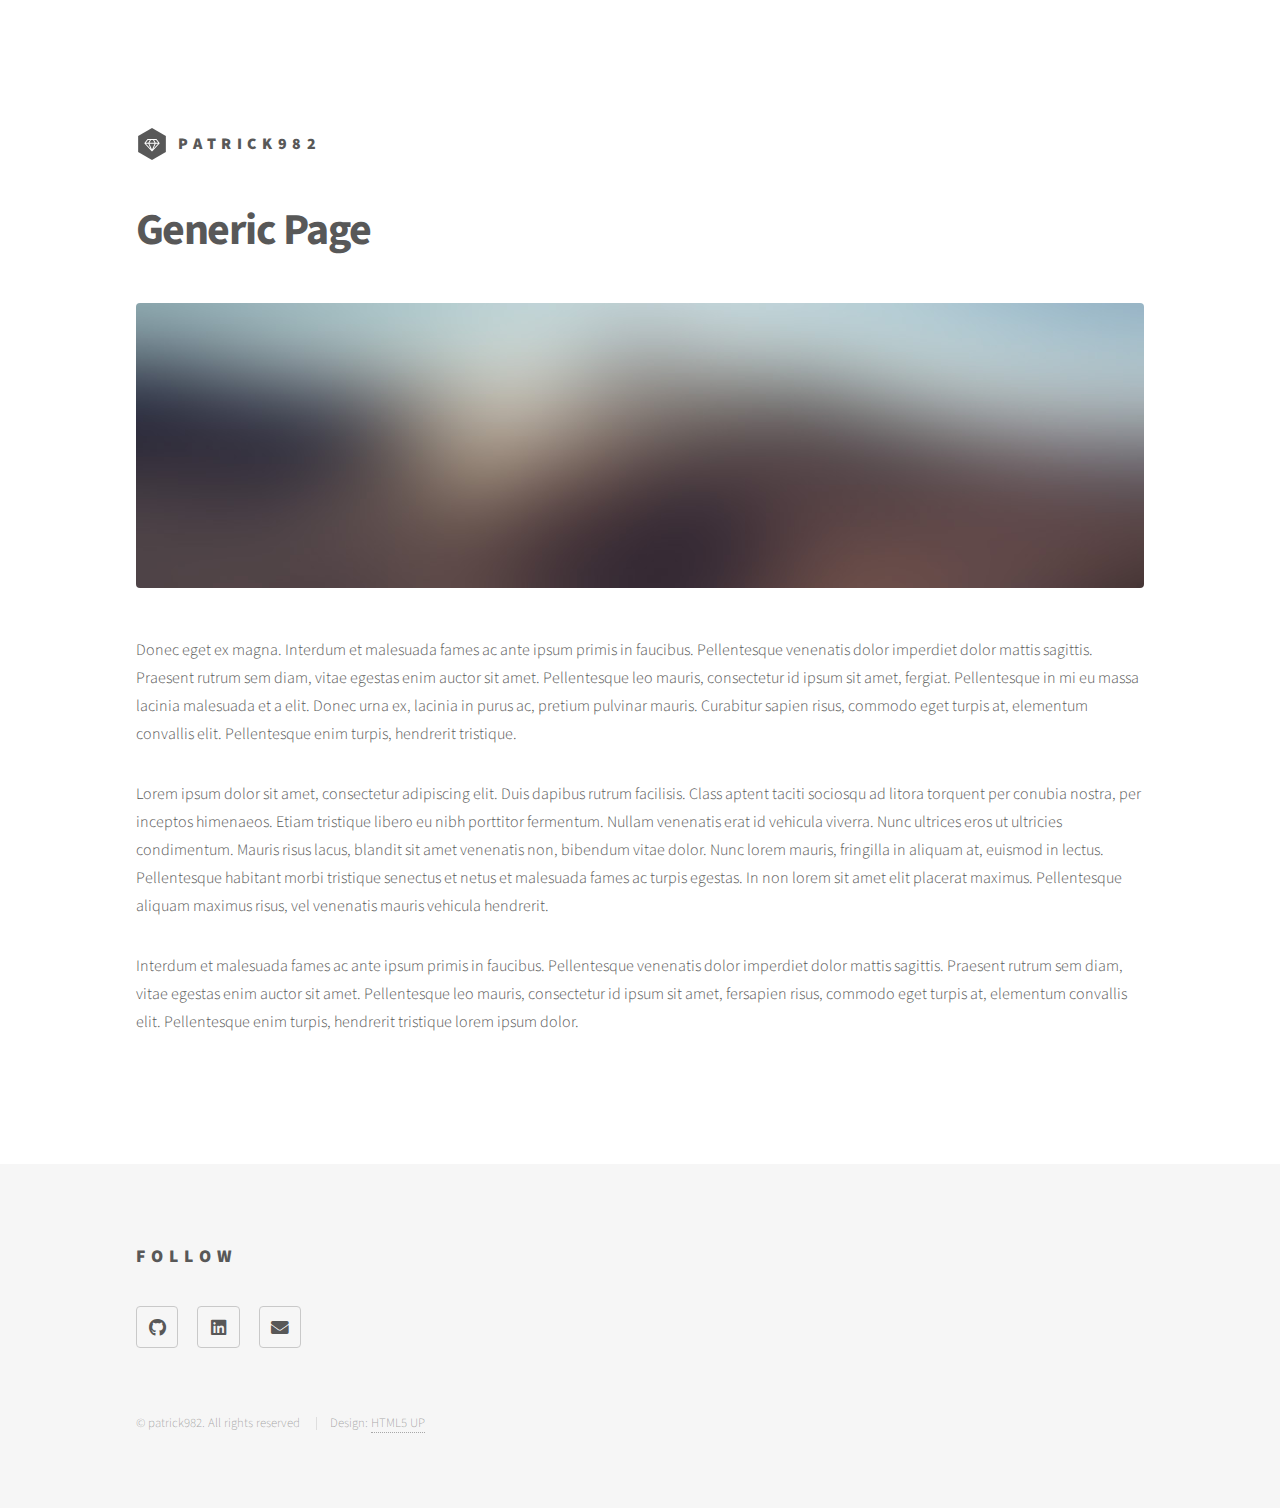
<file: generic.html>
<!DOCTYPE HTML>
<!--
	Phantom by HTML5 UP
	html5up.net | @ajlkn
	Free for personal and commercial use under the CCA 3.0 license (html5up.net/license)
-->
<html>

<head>
	<title>Generic - Phantom by HTML5 UP</title>
	<meta charset="utf-8" />
	<meta name="viewport" content="width=device-width, initial-scale=1, user-scalable=no" />
	<link rel="shortcut icon" type="image/x-icon" href="images/favicon.ico">
	<link rel="stylesheet" href="assets/css/main.css" />
	<noscript>
		<link rel="stylesheet" href="assets/css/noscript.css" />
	</noscript>
</head>

<body class="is-preload">
	<!-- Wrapper -->
	<div id="wrapper">

		<!-- Header -->
		<header id="header">
			<div class="inner">

				<!-- Logo -->
				<a href="index.html" class="logo">
					<span class="symbol"><img src="images/logo.svg" alt="" /></span><span
						class="title">patrick982</span>
				</a>



			</div>
		</header>



		<!-- Main -->
		<div id="main">
			<div class="inner">
				<h1>Generic Page</h1>
				<span class="image main"><img src="images/pic13.jpg" alt="" /></span>
				<p>Donec eget ex magna. Interdum et malesuada fames ac ante ipsum primis in faucibus. Pellentesque
					venenatis dolor imperdiet dolor mattis sagittis. Praesent rutrum sem diam, vitae egestas enim auctor
					sit amet. Pellentesque leo mauris, consectetur id ipsum sit amet, fergiat. Pellentesque in mi eu
					massa lacinia malesuada et a elit. Donec urna ex, lacinia in purus ac, pretium pulvinar mauris.
					Curabitur sapien risus, commodo eget turpis at, elementum convallis elit. Pellentesque enim turpis,
					hendrerit tristique.</p>
				<p>Lorem ipsum dolor sit amet, consectetur adipiscing elit. Duis dapibus rutrum facilisis. Class aptent
					taciti sociosqu ad litora torquent per conubia nostra, per inceptos himenaeos. Etiam tristique
					libero eu nibh porttitor fermentum. Nullam venenatis erat id vehicula viverra. Nunc ultrices eros ut
					ultricies condimentum. Mauris risus lacus, blandit sit amet venenatis non, bibendum vitae dolor.
					Nunc lorem mauris, fringilla in aliquam at, euismod in lectus. Pellentesque habitant morbi tristique
					senectus et netus et malesuada fames ac turpis egestas. In non lorem sit amet elit placerat maximus.
					Pellentesque aliquam maximus risus, vel venenatis mauris vehicula hendrerit.</p>
				<p>Interdum et malesuada fames ac ante ipsum primis in faucibus. Pellentesque venenatis dolor imperdiet
					dolor mattis sagittis. Praesent rutrum sem diam, vitae egestas enim auctor sit amet. Pellentesque
					leo mauris, consectetur id ipsum sit amet, fersapien risus, commodo eget turpis at, elementum
					convallis elit. Pellentesque enim turpis, hendrerit tristique lorem ipsum dolor.</p>
			</div>
		</div>

		<!-- Footer -->
		<footer id="footer">
			<div class="inner">
				<section>
					<h2>Follow</h2>
					<ul class="icons">
						<li><a href="https://github.com/patrick982/" class="icon brands style2 fa-github"><span
									class="label">GitHub</span></a></li>
						<li><a href="https://www.linkedin.com/in/patrick-stampler-7b8b21174/"
								class="icon brands style2 fa-linkedin"><span class="label">LinkedIn</span></a></li>
						<li><a href="mailto:patrick@ownfile.xyz" class="icon solid style2 fa-envelope"><span
									class="label">Email</span></a></li>
					</ul>
				</section>
				<ul class="copyright">
					<li>&copy; patrick982. All rights reserved</li>
					<li>Design: <a href="http://html5up.net">HTML5 UP</a></li>
				</ul>
			</div>
		</footer>

	</div>

	<!-- Scripts -->
	<script src="assets/js/jquery.min.js"></script>
	<script src="assets/js/browser.min.js"></script>
	<script src="assets/js/breakpoints.min.js"></script>
	<script src="assets/js/util.js"></script>
	<script src="assets/js/main.js"></script>

</body>

</html>
</file>
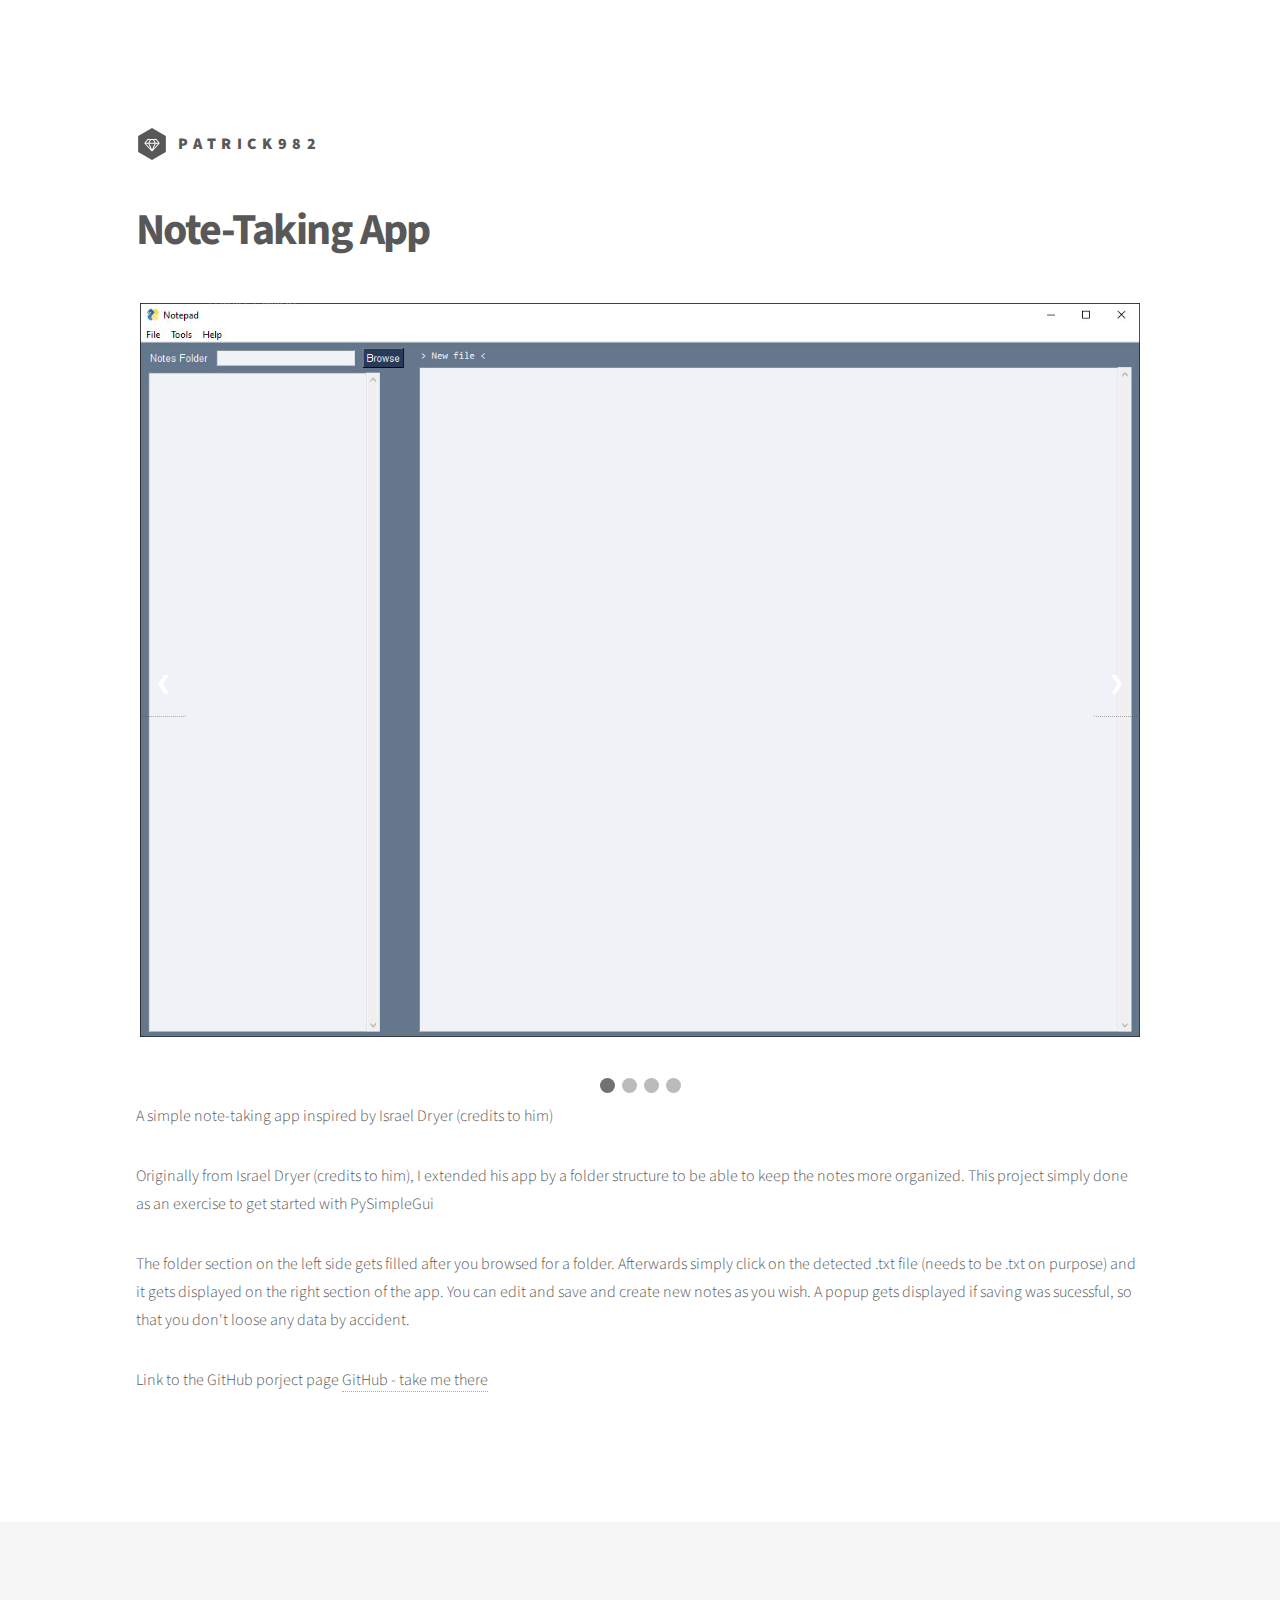
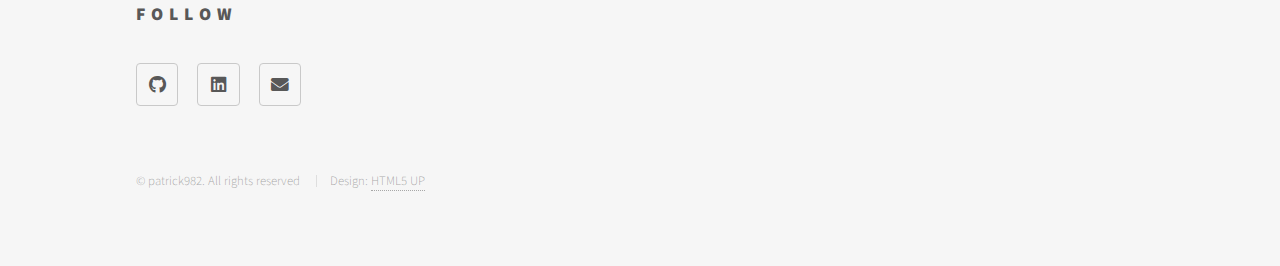
<file: notetaking.html>
<!DOCTYPE HTML>
<!--
	Phantom by HTML5 UP
	html5up.net | @ajlkn
	Free for personal and commercial use under the CCA 3.0 license (html5up.net/license)
-->
<html>

<head>
	<title>Note-Taking App</title>
	<meta charset="utf-8" />
	<meta name="viewport" content="width=device-width, initial-scale=1, user-scalable=no" />
	<link rel="shortcut icon" type="image/x-icon" href="images/favicon.ico">
	<link rel="stylesheet" href="assets/css/main.css" />
	<noscript>
		<link rel="stylesheet" href="assets/css/noscript.css" />
	</noscript>
</head>

<body class="is-preload">
	<!-- Wrapper -->
	<div id="wrapper">

		<!-- Header -->
		<header id="header">
			<div class="inner">

				<!-- Logo -->
				<a href="index.html" class="logo">
					<span class="symbol"><img src="images/logo.svg" alt="" /></span><span
						class="title">patrick982</span>
				</a>



			</div>
		</header>

		<!-- Main -->
		<div id="main">
			<div class="inner">
				<h1>Note-Taking App</h1>

				<!-- Slideshow container -->
				<div class="slideshow-container">

					<!-- Full-width images with number and caption text -->
					<div class="mySlides fade">
						<div class="numbertext">1 / 4</div>
						<img src="images/np01.jpg" style="width:100%">
						<div class="text">Before - After</div>
					</div>

					<div class="mySlides fade">
						<div class="numbertext">2 / 4</div>
						<img src="images/np02.jpg" style="width:100%">
						<div class="text">Main Program</div>
					</div>

					<div class="mySlides fade">
						<div class="numbertext">3 / 4</div>
						<img src="images/np03.jpg" style="width:100%">
						<div class="text">Browse Folder</div>
					</div>

					<div class="mySlides fade">
						<div class="numbertext">4 / 4</div>
						<img src="images/np04.jpg" style="width:100%">
						<div class="text">Processing</div>
					</div>


					<!-- Next and previous buttons -->
					<a class="prev" onclick="plusSlides(-1)">&#10094;</a>
					<a class="next" onclick="plusSlides(1)">&#10095;</a>
				</div>
				<br>

				<!-- The dots/circles -->
				<div style="text-align:center">
					<span class="dot" onclick="currentSlide(1)"></span>
					<span class="dot" onclick="currentSlide(2)"></span>
					<span class="dot" onclick="currentSlide(3)"></span>
					<span class="dot" onclick="currentSlide(4)"></span>
				</div>


				<p>A simple note-taking app inspired by Israel Dryer (credits to him)</p>
				<p>Originally from Israel Dryer (credits to him), I extended his app by a folder structure to be able to
					keep the notes more organized. This project simply done as an exercise to get started with
					PySimpleGui</p>
				<p>The folder section on the left side gets filled after you browsed for a folder. Afterwards simply
					click on the detected .txt file (needs to be .txt on purpose) and it gets displayed on the right
					section of the app. You can edit and save and create new notes as you wish. A popup gets displayed
					if saving was sucessful, so that you don't loose any data by accident.</p>
				<p>Link to the GitHub porject page <a href="https://github.com/patrick982/notetaking-app">GitHub - take
						me there</a></p>

			</div>
		</div>

		<!-- Footer -->
		<footer id="footer">
			<div class="inner">
				<section>
					<h2>Follow</h2>
					<ul class="icons">
						<li><a href="https://github.com/patrick982/" class="icon brands style2 fa-github"><span
									class="label">GitHub</span></a></li>
						<li><a href="https://www.linkedin.com/in/patrick-stampler-7b8b21174/"
								class="icon brands style2 fa-linkedin"><span class="label">LinkedIn</span></a></li>
						<li><a href="mailto:patrick@ownfile.xyz" class="icon solid style2 fa-envelope"><span
									class="label">Email</span></a></li>
					</ul>
				</section>
				<ul class="copyright">
					<li>&copy; patrick982. All rights reserved</li>
					<li>Design: <a href="http://html5up.net">HTML5 UP</a></li>
				</ul>
			</div>
		</footer>

	</div>

	<!-- Scripts -->
	<script src="assets/js/jquery.min.js"></script>
	<script src="assets/js/browser.min.js"></script>
	<script src="assets/js/breakpoints.min.js"></script>
	<script src="assets/js/util.js"></script>
	<script src="assets/js/main.js"></script>
	<script src="assets/js/slides.js"></script>

</body>

</html>
</file>
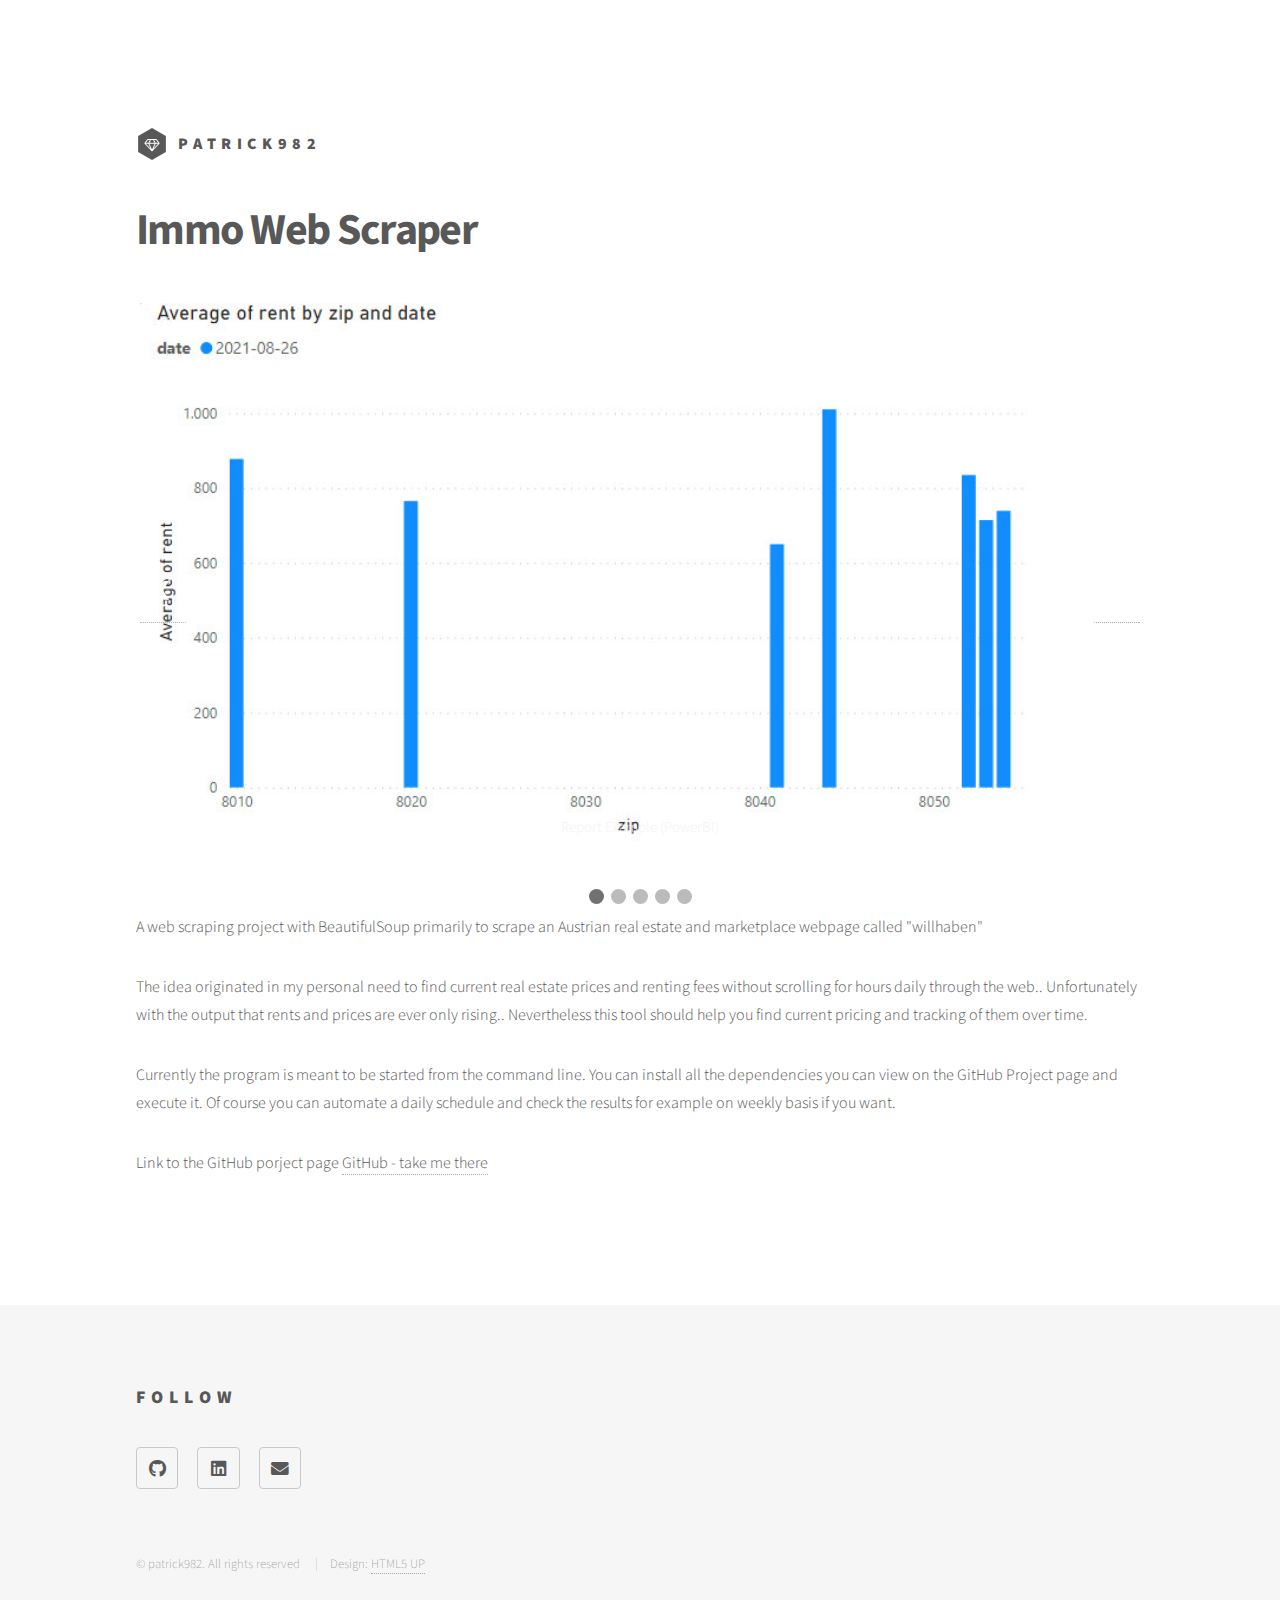
<file: webscraper.html>
<!DOCTYPE HTML>
<!--
	Phantom by HTML5 UP
	html5up.net | @ajlkn
	Free for personal and commercial use under the CCA 3.0 license (html5up.net/license)
-->
<html>

<head>
	<title>Immo Web Scraper</title>
	<meta charset="utf-8" />
	<meta name="viewport" content="width=device-width, initial-scale=1, user-scalable=no" />
	<link rel="shortcut icon" type="image/x-icon" href="images/favicon.ico">
	<link rel="stylesheet" href="assets/css/main.css" />
	<noscript>
		<link rel="stylesheet" href="assets/css/noscript.css" />
	</noscript>
</head>

<body class="is-preload">
	<!-- Wrapper -->
	<div id="wrapper">

		<!-- Header -->
		<header id="header">
			<div class="inner">

				<!-- Logo -->
				<a href="index.html" class="logo">
					<span class="symbol"><img src="images/logo.svg" alt="" /></span><span
						class="title">patrick982</span>
				</a>



			</div>
		</header>

		<!-- Main -->
		<div id="main">
			<div class="inner">
				<h1>Immo Web Scraper</h1>

				<!-- Slideshow container -->
				<div class="slideshow-container">

					<!-- Full-width images with number and caption text -->
					<div class="mySlides fade">
						<div class="numbertext">1 / 5</div>
						<img src="images/immo01.jpg" style="width:100%">
						<div class="text">Report Example (PowerBI)</div>
					</div>

					<div class="mySlides fade">
						<div class="numbertext">2 / 5</div>
						<img src="images/immo02.jpg" style="width:100%">
						<div class="text">Main Program</div>
					</div>

					<div class="mySlides fade">
						<div class="numbertext">3 / 5</div>
						<img src="images/immo03.jpg" style="width:100%">
						<div class="text">Database Design</div>
					</div>

					<div class="mySlides fade">
						<div class="numbertext">5 / 5</div>
						<img src="images/immo04.jpg" style="width:100%">
						<div class="text">Data</div>
					</div>

					<div class="mySlides fade">
						<div class="numbertext">5 / 5</div>
						<img src="images/immo05.jpg" style="width:100%">
						<div class="text">CSV Writer</div>
					</div>

					<!-- Next and previous buttons -->
					<a class="prev" onclick="plusSlides(-1)">&#10094;</a>
					<a class="next" onclick="plusSlides(1)">&#10095;</a>
				</div>
				<br>

				<!-- The dots/circles -->
				<div style="text-align:center">
					<span class="dot" onclick="currentSlide(1)"></span>
					<span class="dot" onclick="currentSlide(2)"></span>
					<span class="dot" onclick="currentSlide(3)"></span>
					<span class="dot" onclick="currentSlide(4)"></span>
					<span class="dot" onclick="currentSlide(5)"></span>
				</div>


				<p>A web scraping project with BeautifulSoup primarily to scrape an Austrian real estate and marketplace
					webpage called "willhaben"</p>
				<p>The idea originated in my personal need to find current real estate prices and renting fees without
					scrolling for hours daily through the web.. Unfortunately with the output that rents and prices are
					ever only rising.. Nevertheless this tool should help you find current pricing and tracking of them
					over time.</p>
				<p>Currently the program is meant to be started from the command line. You can install all the
					dependencies you can view on the GitHub Project page and execute it. Of course you can automate a
					daily schedule and check the results for example on weekly basis if you want.</p>
				<p>Link to the GitHub porject page <a href="https://github.com/patrick982/web-scraping">GitHub - take
						me there</a></p>


			</div>
		</div>

		<!-- Footer -->
		<footer id="footer">
			<div class="inner">
				<section>
					<h2>Follow</h2>
					<ul class="icons">
						<li><a href="https://github.com/patrick982/" class="icon brands style2 fa-github"><span
									class="label">GitHub</span></a></li>
						<li><a href="https://www.linkedin.com/in/patrick-stampler-7b8b21174/"
								class="icon brands style2 fa-linkedin"><span class="label">LinkedIn</span></a></li>
						<li><a href="mailto:patrick@ownfile.xyz" class="icon solid style2 fa-envelope"><span
									class="label">Email</span></a></li>
					</ul>
				</section>
				<ul class="copyright">
					<li>&copy; patrick982. All rights reserved</li>
					<li>Design: <a href="http://html5up.net">HTML5 UP</a></li>
				</ul>
			</div>
		</footer>

	</div>

	<!-- Scripts -->
	<script src="assets/js/jquery.min.js"></script>
	<script src="assets/js/browser.min.js"></script>
	<script src="assets/js/breakpoints.min.js"></script>
	<script src="assets/js/util.js"></script>
	<script src="assets/js/main.js"></script>
	<script src="assets/js/slides.js"></script>

</body>

</html>
</file>
<file: assets/css/noscript.css>
/*
	Phantom by HTML5 UP
	html5up.net | @ajlkn
	Free for personal and commercial use under the CCA 3.0 license (html5up.net/license)
*/

/* Tiles */

	body.is-preload .tiles article {
		-moz-transform: none;
		-webkit-transform: none;
		-ms-transform: none;
		transform: none;
		opacity: 1;
	}
</file>
<file: assets/css/main.css>
@import url(fontawesome-all.min.css);
@import url("https://fonts.googleapis.com/css?family=Source+Sans+Pro:300,700,900");

/*
	Phantom by HTML5 UP
	html5up.net | @ajlkn
	Free for personal and commercial use under the CCA 3.0 license (html5up.net/license)
*/

html, body, div, span, applet, object,
iframe, h1, h2, h3, h4, h5, h6, p, blockquote,
pre, a, abbr, acronym, address, big, cite,
code, del, dfn, em, img, ins, kbd, q, s, samp,
small, strike, strong, sub, sup, tt, var, b,
u, i, center, dl, dt, dd, ol, ul, li, fieldset,
form, label, legend, table, caption, tbody,
tfoot, thead, tr, th, td, article, aside,
canvas, details, embed, figure, figcaption,
footer, header, hgroup, menu, nav, output, ruby,
section, summary, time, mark, audio, video {
	margin: 0;
	padding: 0;
	border: 0;
	font-size: 100%;
	font: inherit;
	vertical-align: baseline;}

article, aside, details, figcaption, figure,
footer, header, hgroup, menu, nav, section {
	display: block;}

body {
	line-height: 1;
}

ol, ul {
	list-style: none;
}

blockquote, q {
	quotes: none;
}

	blockquote:before, blockquote:after, q:before, q:after {
		content: '';
		content: none;
	}

table {
	border-collapse: collapse;
	border-spacing: 0;
}

body {
	-webkit-text-size-adjust: none;
}

mark {
	background-color: transparent;
	color: inherit;
}

input::-moz-focus-inner {
	border: 0;
	padding: 0;
}

input, select, textarea {
	-moz-appearance: none;
	-webkit-appearance: none;
	-ms-appearance: none;
	appearance: none;
}

/* Basic */

	@-ms-viewport {
		width: device-width;
	}

	body {
		-ms-overflow-style: scrollbar;
	}

	@media screen and (max-width: 480px) {

		html, body {
			min-width: 320px;
		}

	}

	html {
		box-sizing: border-box;
	}

	*, *:before, *:after {
		box-sizing: inherit;
	}

	body {
		background: #ffffff;
	}

		body.is-preload *, body.is-preload *:before, body.is-preload *:after {
			-moz-animation: none !important;
			-webkit-animation: none !important;
			-ms-animation: none !important;
			animation: none !important;
			-moz-transition: none !important;
			-webkit-transition: none !important;
			-ms-transition: none !important;
			transition: none !important;
		}

/* Type */

	body, input, select, textarea {
		color: #585858;
		font-family: "Source Sans Pro", Helvetica, sans-serif;
		font-size: 16pt;
		font-weight: 300;
		line-height: 1.75;
	}

		@media screen and (max-width: 1680px) {

			body, input, select, textarea {
				font-size: 14pt;
			}

		}

		@media screen and (max-width: 1280px) {

			body, input, select, textarea {
				font-size: 12pt;
			}

		}

	a {
		-moz-transition: border-bottom-color 0.2s ease, color 0.2s ease;
		-webkit-transition: border-bottom-color 0.2s ease, color 0.2s ease;
		-ms-transition: border-bottom-color 0.2s ease, color 0.2s ease;
		transition: border-bottom-color 0.2s ease, color 0.2s ease;
		text-decoration: none;
		color: #585858;
		border-bottom: dotted 1px rgba(88, 88, 88, 0.5);
	}

		a:hover {
			border-bottom-color: transparent;
			color: #f2849e !important;
		}

	strong, b {
		font-weight: 900;
	}

	em, i {
		font-style: italic;
	}

	p {
		margin: 0 0 2em 0;
	}

	h1 {
		font-size: 2.75em;
		font-weight: 700;
		line-height: 1.3;
		margin: 0 0 1em 0;
		letter-spacing: -0.035em;
	}

		h1 a {
			color: inherit;
		}

		@media screen and (max-width: 736px) {

			h1 {
				font-size: 2em;
				margin: 0 0 1em 0;
			}

		}

		@media screen and (max-width: 360px) {

			h1 {
				font-size: 1.75em;
			}

		}

	h2, h3, h4, h5, h6 {
		font-weight: 900;
		line-height: 1.5;
		margin: 0 0 2em 0;
		text-transform: uppercase;
		letter-spacing: 0.35em;
	}

		h2 a, h3 a, h4 a, h5 a, h6 a {
			color: inherit;
		}

	h2 {
		font-size: 1.1em;
	}

	h3 {
		font-size: 1em;
	}

	h4 {
		font-size: 0.8em;
	}

	h5 {
		font-size: 0.8em;
	}

	h6 {
		font-size: 0.8em;
	}

	@media screen and (max-width: 980px) {

		h1 br, h2 br, h3 br, h4 br, h5 br, h6 br {
			display: none;
		}

	}

	@media screen and (max-width: 736px) {

		h2 {
			font-size: 1em;
		}

		h3 {
			font-size: 0.8em;
		}

	}

	sub {
		font-size: 0.8em;
		position: relative;
		top: 0.5em;
	}

	sup {
		font-size: 0.8em;
		position: relative;
		top: -0.5em;
	}

	blockquote {
		border-left: solid 4px #c9c9c9;
		font-style: italic;
		margin: 0 0 2em 0;
		padding: 0.5em 0 0.5em 2em;
	}

	code {
		background: rgba(144, 144, 144, 0.075);
		border-radius: 4px;
		border: solid 1px #c9c9c9;
		font-family: "Courier New", monospace;
		font-size: 0.9em;
		margin: 0 0.25em;
		padding: 0.25em 0.65em;
	}

	pre {
		-webkit-overflow-scrolling: touch;
		font-family: "Courier New", monospace;
		font-size: 0.9em;
		margin: 0 0 2em 0;
	}

		pre code {
			display: block;
			line-height: 1.75;
			padding: 1em 1.5em;
			overflow-x: auto;
		}

	hr {
		border: 0;
		border-bottom: solid 1px #c9c9c9;
		margin: 2em 0;
	}

		hr.major {
			margin: 3em 0;
		}

	.align-left {
		text-align: left;
	}

	.align-center {
		text-align: center;
	}

	.align-right {
		text-align: right;
	}

/* Row */

	.row {
		display: flex;
		flex-wrap: wrap;
		box-sizing: border-box;
		align-items: stretch;
	}

		.row > * {
			box-sizing: border-box;
		}

		.row.gtr-uniform > * > :last-child {
			margin-bottom: 0;
		}

		.row.aln-left {
			justify-content: flex-start;
		}

		.row.aln-center {
			justify-content: center;
		}

		.row.aln-right {
			justify-content: flex-end;
		}

		.row.aln-top {
			align-items: flex-start;
		}

		.row.aln-middle {
			align-items: center;
		}

		.row.aln-bottom {
			align-items: flex-end;
		}

		.row > .imp {
			order: -1;
		}

		.row > .col-1 {
			width: 8.33333%;
		}

		.row > .off-1 {
			margin-left: 8.33333%;
		}

		.row > .col-2 {
			width: 16.66667%;
		}

		.row > .off-2 {
			margin-left: 16.66667%;
		}

		.row > .col-3 {
			width: 25%;
		}

		.row > .off-3 {
			margin-left: 25%;
		}

		.row > .col-4 {
			width: 33.33333%;
		}

		.row > .off-4 {
			margin-left: 33.33333%;
		}

		.row > .col-5 {
			width: 41.66667%;
		}

		.row > .off-5 {
			margin-left: 41.66667%;
		}

		.row > .col-6 {
			width: 50%;
		}

		.row > .off-6 {
			margin-left: 50%;
		}

		.row > .col-7 {
			width: 58.33333%;
		}

		.row > .off-7 {
			margin-left: 58.33333%;
		}

		.row > .col-8 {
			width: 66.66667%;
		}

		.row > .off-8 {
			margin-left: 66.66667%;
		}

		.row > .col-9 {
			width: 75%;
		}

		.row > .off-9 {
			margin-left: 75%;
		}

		.row > .col-10 {
			width: 83.33333%;
		}

		.row > .off-10 {
			margin-left: 83.33333%;
		}

		.row > .col-11 {
			width: 91.66667%;
		}

		.row > .off-11 {
			margin-left: 91.66667%;
		}

		.row > .col-12 {
			width: 100%;
		}

		.row > .off-12 {
			margin-left: 100%;
		}

		.row.gtr-0 {
			margin-top: 0;
			margin-left: 0em;
		}

			.row.gtr-0 > * {
				padding: 0 0 0 0em;
			}

			.row.gtr-0.gtr-uniform {
				margin-top: 0em;
			}

				.row.gtr-0.gtr-uniform > * {
					padding-top: 0em;
				}

		.row.gtr-25 {
			margin-top: 0;
			margin-left: -0.5em;
		}

			.row.gtr-25 > * {
				padding: 0 0 0 0.5em;
			}

			.row.gtr-25.gtr-uniform {
				margin-top: -0.5em;
			}

				.row.gtr-25.gtr-uniform > * {
					padding-top: 0.5em;
				}

		.row.gtr-50 {
			margin-top: 0;
			margin-left: -1em;
		}

			.row.gtr-50 > * {
				padding: 0 0 0 1em;
			}

			.row.gtr-50.gtr-uniform {
				margin-top: -1em;
			}

				.row.gtr-50.gtr-uniform > * {
					padding-top: 1em;
				}

		.row {
			margin-top: 0;
			margin-left: -2em;
		}

			.row > * {
				padding: 0 0 0 2em;
			}

			.row.gtr-uniform {
				margin-top: -2em;
			}

				.row.gtr-uniform > * {
					padding-top: 2em;
				}

		.row.gtr-150 {
			margin-top: 0;
			margin-left: -3em;
		}

			.row.gtr-150 > * {
				padding: 0 0 0 3em;
			}

			.row.gtr-150.gtr-uniform {
				margin-top: -3em;
			}

				.row.gtr-150.gtr-uniform > * {
					padding-top: 3em;
				}

		.row.gtr-200 {
			margin-top: 0;
			margin-left: -4em;
		}

			.row.gtr-200 > * {
				padding: 0 0 0 4em;
			}

			.row.gtr-200.gtr-uniform {
				margin-top: -4em;
			}

				.row.gtr-200.gtr-uniform > * {
					padding-top: 4em;
				}

		@media screen and (max-width: 1680px) {

			.row {
				display: flex;
				flex-wrap: wrap;
				box-sizing: border-box;
				align-items: stretch;
			}

				.row > * {
					box-sizing: border-box;
				}

				.row.gtr-uniform > * > :last-child {
					margin-bottom: 0;
				}

				.row.aln-left {
					justify-content: flex-start;
				}

				.row.aln-center {
					justify-content: center;
				}

				.row.aln-right {
					justify-content: flex-end;
				}

				.row.aln-top {
					align-items: flex-start;
				}

				.row.aln-middle {
					align-items: center;
				}

				.row.aln-bottom {
					align-items: flex-end;
				}

				.row > .imp-xlarge {
					order: -1;
				}

				.row > .col-1-xlarge {
					width: 8.33333%;
				}

				.row > .off-1-xlarge {
					margin-left: 8.33333%;
				}

				.row > .col-2-xlarge {
					width: 16.66667%;
				}

				.row > .off-2-xlarge {
					margin-left: 16.66667%;
				}

				.row > .col-3-xlarge {
					width: 25%;
				}

				.row > .off-3-xlarge {
					margin-left: 25%;
				}

				.row > .col-4-xlarge {
					width: 33.33333%;
				}

				.row > .off-4-xlarge {
					margin-left: 33.33333%;
				}

				.row > .col-5-xlarge {
					width: 41.66667%;
				}

				.row > .off-5-xlarge {
					margin-left: 41.66667%;
				}

				.row > .col-6-xlarge {
					width: 50%;
				}

				.row > .off-6-xlarge {
					margin-left: 50%;
				}

				.row > .col-7-xlarge {
					width: 58.33333%;
				}

				.row > .off-7-xlarge {
					margin-left: 58.33333%;
				}

				.row > .col-8-xlarge {
					width: 66.66667%;
				}

				.row > .off-8-xlarge {
					margin-left: 66.66667%;
				}

				.row > .col-9-xlarge {
					width: 75%;
				}

				.row > .off-9-xlarge {
					margin-left: 75%;
				}

				.row > .col-10-xlarge {
					width: 83.33333%;
				}

				.row > .off-10-xlarge {
					margin-left: 83.33333%;
				}

				.row > .col-11-xlarge {
					width: 91.66667%;
				}

				.row > .off-11-xlarge {
					margin-left: 91.66667%;
				}

				.row > .col-12-xlarge {
					width: 100%;
				}

				.row > .off-12-xlarge {
					margin-left: 100%;
				}

				.row.gtr-0 {
					margin-top: 0;
					margin-left: 0em;
				}

					.row.gtr-0 > * {
						padding: 0 0 0 0em;
					}

					.row.gtr-0.gtr-uniform {
						margin-top: 0em;
					}

						.row.gtr-0.gtr-uniform > * {
							padding-top: 0em;
						}

				.row.gtr-25 {
					margin-top: 0;
					margin-left: -0.5em;
				}

					.row.gtr-25 > * {
						padding: 0 0 0 0.5em;
					}

					.row.gtr-25.gtr-uniform {
						margin-top: -0.5em;
					}

						.row.gtr-25.gtr-uniform > * {
							padding-top: 0.5em;
						}

				.row.gtr-50 {
					margin-top: 0;
					margin-left: -1em;
				}

					.row.gtr-50 > * {
						padding: 0 0 0 1em;
					}

					.row.gtr-50.gtr-uniform {
						margin-top: -1em;
					}

						.row.gtr-50.gtr-uniform > * {
							padding-top: 1em;
						}

				.row {
					margin-top: 0;
					margin-left: -2em;
				}

					.row > * {
						padding: 0 0 0 2em;
					}

					.row.gtr-uniform {
						margin-top: -2em;
					}

						.row.gtr-uniform > * {
							padding-top: 2em;
						}

				.row.gtr-150 {
					margin-top: 0;
					margin-left: -3em;
				}

					.row.gtr-150 > * {
						padding: 0 0 0 3em;
					}

					.row.gtr-150.gtr-uniform {
						margin-top: -3em;
					}

						.row.gtr-150.gtr-uniform > * {
							padding-top: 3em;
						}

				.row.gtr-200 {
					margin-top: 0;
					margin-left: -4em;
				}

					.row.gtr-200 > * {
						padding: 0 0 0 4em;
					}

					.row.gtr-200.gtr-uniform {
						margin-top: -4em;
					}

						.row.gtr-200.gtr-uniform > * {
							padding-top: 4em;
						}

		}

		@media screen and (max-width: 1280px) {

			.row {
				display: flex;
				flex-wrap: wrap;
				box-sizing: border-box;
				align-items: stretch;
			}

				.row > * {
					box-sizing: border-box;
				}

				.row.gtr-uniform > * > :last-child {
					margin-bottom: 0;
				}

				.row.aln-left {
					justify-content: flex-start;
				}

				.row.aln-center {
					justify-content: center;
				}

				.row.aln-right {
					justify-content: flex-end;
				}

				.row.aln-top {
					align-items: flex-start;
				}

				.row.aln-middle {
					align-items: center;
				}

				.row.aln-bottom {
					align-items: flex-end;
				}

				.row > .imp-large {
					order: -1;
				}

				.row > .col-1-large {
					width: 8.33333%;
				}

				.row > .off-1-large {
					margin-left: 8.33333%;
				}

				.row > .col-2-large {
					width: 16.66667%;
				}

				.row > .off-2-large {
					margin-left: 16.66667%;
				}

				.row > .col-3-large {
					width: 25%;
				}

				.row > .off-3-large {
					margin-left: 25%;
				}

				.row > .col-4-large {
					width: 33.33333%;
				}

				.row > .off-4-large {
					margin-left: 33.33333%;
				}

				.row > .col-5-large {
					width: 41.66667%;
				}

				.row > .off-5-large {
					margin-left: 41.66667%;
				}

				.row > .col-6-large {
					width: 50%;
				}

				.row > .off-6-large {
					margin-left: 50%;
				}

				.row > .col-7-large {
					width: 58.33333%;
				}

				.row > .off-7-large {
					margin-left: 58.33333%;
				}

				.row > .col-8-large {
					width: 66.66667%;
				}

				.row > .off-8-large {
					margin-left: 66.66667%;
				}

				.row > .col-9-large {
					width: 75%;
				}

				.row > .off-9-large {
					margin-left: 75%;
				}

				.row > .col-10-large {
					width: 83.33333%;
				}

				.row > .off-10-large {
					margin-left: 83.33333%;
				}

				.row > .col-11-large {
					width: 91.66667%;
				}

				.row > .off-11-large {
					margin-left: 91.66667%;
				}

				.row > .col-12-large {
					width: 100%;
				}

				.row > .off-12-large {
					margin-left: 100%;
				}

				.row.gtr-0 {
					margin-top: 0;
					margin-left: 0em;
				}

					.row.gtr-0 > * {
						padding: 0 0 0 0em;
					}

					.row.gtr-0.gtr-uniform {
						margin-top: 0em;
					}

						.row.gtr-0.gtr-uniform > * {
							padding-top: 0em;
						}

				.row.gtr-25 {
					margin-top: 0;
					margin-left: -0.5em;
				}

					.row.gtr-25 > * {
						padding: 0 0 0 0.5em;
					}

					.row.gtr-25.gtr-uniform {
						margin-top: -0.5em;
					}

						.row.gtr-25.gtr-uniform > * {
							padding-top: 0.5em;
						}

				.row.gtr-50 {
					margin-top: 0;
					margin-left: -1em;
				}

					.row.gtr-50 > * {
						padding: 0 0 0 1em;
					}

					.row.gtr-50.gtr-uniform {
						margin-top: -1em;
					}

						.row.gtr-50.gtr-uniform > * {
							padding-top: 1em;
						}

				.row {
					margin-top: 0;
					margin-left: -2em;
				}

					.row > * {
						padding: 0 0 0 2em;
					}

					.row.gtr-uniform {
						margin-top: -2em;
					}

						.row.gtr-uniform > * {
							padding-top: 2em;
						}

				.row.gtr-150 {
					margin-top: 0;
					margin-left: -3em;
				}

					.row.gtr-150 > * {
						padding: 0 0 0 3em;
					}

					.row.gtr-150.gtr-uniform {
						margin-top: -3em;
					}

						.row.gtr-150.gtr-uniform > * {
							padding-top: 3em;
						}

				.row.gtr-200 {
					margin-top: 0;
					margin-left: -4em;
				}

					.row.gtr-200 > * {
						padding: 0 0 0 4em;
					}

					.row.gtr-200.gtr-uniform {
						margin-top: -4em;
					}

						.row.gtr-200.gtr-uniform > * {
							padding-top: 4em;
						}

		}

		@media screen and (max-width: 980px) {

			.row {
				display: flex;
				flex-wrap: wrap;
				box-sizing: border-box;
				align-items: stretch;
			}

				.row > * {
					box-sizing: border-box;
				}

				.row.gtr-uniform > * > :last-child {
					margin-bottom: 0;
				}

				.row.aln-left {
					justify-content: flex-start;
				}

				.row.aln-center {
					justify-content: center;
				}

				.row.aln-right {
					justify-content: flex-end;
				}

				.row.aln-top {
					align-items: flex-start;
				}

				.row.aln-middle {
					align-items: center;
				}

				.row.aln-bottom {
					align-items: flex-end;
				}

				.row > .imp-medium {
					order: -1;
				}

				.row > .col-1-medium {
					width: 8.33333%;
				}

				.row > .off-1-medium {
					margin-left: 8.33333%;
				}

				.row > .col-2-medium {
					width: 16.66667%;
				}

				.row > .off-2-medium {
					margin-left: 16.66667%;
				}

				.row > .col-3-medium {
					width: 25%;
				}

				.row > .off-3-medium {
					margin-left: 25%;
				}

				.row > .col-4-medium {
					width: 33.33333%;
				}

				.row > .off-4-medium {
					margin-left: 33.33333%;
				}

				.row > .col-5-medium {
					width: 41.66667%;
				}

				.row > .off-5-medium {
					margin-left: 41.66667%;
				}

				.row > .col-6-medium {
					width: 50%;
				}

				.row > .off-6-medium {
					margin-left: 50%;
				}

				.row > .col-7-medium {
					width: 58.33333%;
				}

				.row > .off-7-medium {
					margin-left: 58.33333%;
				}

				.row > .col-8-medium {
					width: 66.66667%;
				}

				.row > .off-8-medium {
					margin-left: 66.66667%;
				}

				.row > .col-9-medium {
					width: 75%;
				}

				.row > .off-9-medium {
					margin-left: 75%;
				}

				.row > .col-10-medium {
					width: 83.33333%;
				}

				.row > .off-10-medium {
					margin-left: 83.33333%;
				}

				.row > .col-11-medium {
					width: 91.66667%;
				}

				.row > .off-11-medium {
					margin-left: 91.66667%;
				}

				.row > .col-12-medium {
					width: 100%;
				}

				.row > .off-12-medium {
					margin-left: 100%;
				}

				.row.gtr-0 {
					margin-top: 0;
					margin-left: 0em;
				}

					.row.gtr-0 > * {
						padding: 0 0 0 0em;
					}

					.row.gtr-0.gtr-uniform {
						margin-top: 0em;
					}

						.row.gtr-0.gtr-uniform > * {
							padding-top: 0em;
						}

				.row.gtr-25 {
					margin-top: 0;
					margin-left: -0.375em;
				}

					.row.gtr-25 > * {
						padding: 0 0 0 0.375em;
					}

					.row.gtr-25.gtr-uniform {
						margin-top: -0.375em;
					}

						.row.gtr-25.gtr-uniform > * {
							padding-top: 0.375em;
						}

				.row.gtr-50 {
					margin-top: 0;
					margin-left: -0.75em;
				}

					.row.gtr-50 > * {
						padding: 0 0 0 0.75em;
					}

					.row.gtr-50.gtr-uniform {
						margin-top: -0.75em;
					}

						.row.gtr-50.gtr-uniform > * {
							padding-top: 0.75em;
						}

				.row {
					margin-top: 0;
					margin-left: -1.5em;
				}

					.row > * {
						padding: 0 0 0 1.5em;
					}

					.row.gtr-uniform {
						margin-top: -1.5em;
					}

						.row.gtr-uniform > * {
							padding-top: 1.5em;
						}

				.row.gtr-150 {
					margin-top: 0;
					margin-left: -2.25em;
				}

					.row.gtr-150 > * {
						padding: 0 0 0 2.25em;
					}

					.row.gtr-150.gtr-uniform {
						margin-top: -2.25em;
					}

						.row.gtr-150.gtr-uniform > * {
							padding-top: 2.25em;
						}

				.row.gtr-200 {
					margin-top: 0;
					margin-left: -3em;
				}

					.row.gtr-200 > * {
						padding: 0 0 0 3em;
					}

					.row.gtr-200.gtr-uniform {
						margin-top: -3em;
					}

						.row.gtr-200.gtr-uniform > * {
							padding-top: 3em;
						}

		}

		@media screen and (max-width: 736px) {

			.row {
				display: flex;
				flex-wrap: wrap;
				box-sizing: border-box;
				align-items: stretch;
			}

				.row > * {
					box-sizing: border-box;
				}

				.row.gtr-uniform > * > :last-child {
					margin-bottom: 0;
				}

				.row.aln-left {
					justify-content: flex-start;
				}

				.row.aln-center {
					justify-content: center;
				}

				.row.aln-right {
					justify-content: flex-end;
				}

				.row.aln-top {
					align-items: flex-start;
				}

				.row.aln-middle {
					align-items: center;
				}

				.row.aln-bottom {
					align-items: flex-end;
				}

				.row > .imp-small {
					order: -1;
				}

				.row > .col-1-small {
					width: 8.33333%;
				}

				.row > .off-1-small {
					margin-left: 8.33333%;
				}

				.row > .col-2-small {
					width: 16.66667%;
				}

				.row > .off-2-small {
					margin-left: 16.66667%;
				}

				.row > .col-3-small {
					width: 25%;
				}

				.row > .off-3-small {
					margin-left: 25%;
				}

				.row > .col-4-small {
					width: 33.33333%;
				}

				.row > .off-4-small {
					margin-left: 33.33333%;
				}

				.row > .col-5-small {
					width: 41.66667%;
				}

				.row > .off-5-small {
					margin-left: 41.66667%;
				}

				.row > .col-6-small {
					width: 50%;
				}

				.row > .off-6-small {
					margin-left: 50%;
				}

				.row > .col-7-small {
					width: 58.33333%;
				}

				.row > .off-7-small {
					margin-left: 58.33333%;
				}

				.row > .col-8-small {
					width: 66.66667%;
				}

				.row > .off-8-small {
					margin-left: 66.66667%;
				}

				.row > .col-9-small {
					width: 75%;
				}

				.row > .off-9-small {
					margin-left: 75%;
				}

				.row > .col-10-small {
					width: 83.33333%;
				}

				.row > .off-10-small {
					margin-left: 83.33333%;
				}

				.row > .col-11-small {
					width: 91.66667%;
				}

				.row > .off-11-small {
					margin-left: 91.66667%;
				}

				.row > .col-12-small {
					width: 100%;
				}

				.row > .off-12-small {
					margin-left: 100%;
				}

				.row.gtr-0 {
					margin-top: 0;
					margin-left: 0em;
				}

					.row.gtr-0 > * {
						padding: 0 0 0 0em;
					}

					.row.gtr-0.gtr-uniform {
						margin-top: 0em;
					}

						.row.gtr-0.gtr-uniform > * {
							padding-top: 0em;
						}

				.row.gtr-25 {
					margin-top: 0;
					margin-left: -0.25em;
				}

					.row.gtr-25 > * {
						padding: 0 0 0 0.25em;
					}

					.row.gtr-25.gtr-uniform {
						margin-top: -0.25em;
					}

						.row.gtr-25.gtr-uniform > * {
							padding-top: 0.25em;
						}

				.row.gtr-50 {
					margin-top: 0;
					margin-left: -0.5em;
				}

					.row.gtr-50 > * {
						padding: 0 0 0 0.5em;
					}

					.row.gtr-50.gtr-uniform {
						margin-top: -0.5em;
					}

						.row.gtr-50.gtr-uniform > * {
							padding-top: 0.5em;
						}

				.row {
					margin-top: 0;
					margin-left: -1em;
				}

					.row > * {
						padding: 0 0 0 1em;
					}

					.row.gtr-uniform {
						margin-top: -1em;
					}

						.row.gtr-uniform > * {
							padding-top: 1em;
						}

				.row.gtr-150 {
					margin-top: 0;
					margin-left: -1.5em;
				}

					.row.gtr-150 > * {
						padding: 0 0 0 1.5em;
					}

					.row.gtr-150.gtr-uniform {
						margin-top: -1.5em;
					}

						.row.gtr-150.gtr-uniform > * {
							padding-top: 1.5em;
						}

				.row.gtr-200 {
					margin-top: 0;
					margin-left: -2em;
				}

					.row.gtr-200 > * {
						padding: 0 0 0 2em;
					}

					.row.gtr-200.gtr-uniform {
						margin-top: -2em;
					}

						.row.gtr-200.gtr-uniform > * {
							padding-top: 2em;
						}

		}

		@media screen and (max-width: 480px) {

			.row {
				display: flex;
				flex-wrap: wrap;
				box-sizing: border-box;
				align-items: stretch;
			}

				.row > * {
					box-sizing: border-box;
				}

				.row.gtr-uniform > * > :last-child {
					margin-bottom: 0;
				}

				.row.aln-left {
					justify-content: flex-start;
				}

				.row.aln-center {
					justify-content: center;
				}

				.row.aln-right {
					justify-content: flex-end;
				}

				.row.aln-top {
					align-items: flex-start;
				}

				.row.aln-middle {
					align-items: center;
				}

				.row.aln-bottom {
					align-items: flex-end;
				}

				.row > .imp-xsmall {
					order: -1;
				}

				.row > .col-1-xsmall {
					width: 8.33333%;
				}

				.row > .off-1-xsmall {
					margin-left: 8.33333%;
				}

				.row > .col-2-xsmall {
					width: 16.66667%;
				}

				.row > .off-2-xsmall {
					margin-left: 16.66667%;
				}

				.row > .col-3-xsmall {
					width: 25%;
				}

				.row > .off-3-xsmall {
					margin-left: 25%;
				}

				.row > .col-4-xsmall {
					width: 33.33333%;
				}

				.row > .off-4-xsmall {
					margin-left: 33.33333%;
				}

				.row > .col-5-xsmall {
					width: 41.66667%;
				}

				.row > .off-5-xsmall {
					margin-left: 41.66667%;
				}

				.row > .col-6-xsmall {
					width: 50%;
				}

				.row > .off-6-xsmall {
					margin-left: 50%;
				}

				.row > .col-7-xsmall {
					width: 58.33333%;
				}

				.row > .off-7-xsmall {
					margin-left: 58.33333%;
				}

				.row > .col-8-xsmall {
					width: 66.66667%;
				}

				.row > .off-8-xsmall {
					margin-left: 66.66667%;
				}

				.row > .col-9-xsmall {
					width: 75%;
				}

				.row > .off-9-xsmall {
					margin-left: 75%;
				}

				.row > .col-10-xsmall {
					width: 83.33333%;
				}

				.row > .off-10-xsmall {
					margin-left: 83.33333%;
				}

				.row > .col-11-xsmall {
					width: 91.66667%;
				}

				.row > .off-11-xsmall {
					margin-left: 91.66667%;
				}

				.row > .col-12-xsmall {
					width: 100%;
				}

				.row > .off-12-xsmall {
					margin-left: 100%;
				}

				.row.gtr-0 {
					margin-top: 0;
					margin-left: 0em;
				}

					.row.gtr-0 > * {
						padding: 0 0 0 0em;
					}

					.row.gtr-0.gtr-uniform {
						margin-top: 0em;
					}

						.row.gtr-0.gtr-uniform > * {
							padding-top: 0em;
						}

				.row.gtr-25 {
					margin-top: 0;
					margin-left: -0.25em;
				}

					.row.gtr-25 > * {
						padding: 0 0 0 0.25em;
					}

					.row.gtr-25.gtr-uniform {
						margin-top: -0.25em;
					}

						.row.gtr-25.gtr-uniform > * {
							padding-top: 0.25em;
						}

				.row.gtr-50 {
					margin-top: 0;
					margin-left: -0.5em;
				}

					.row.gtr-50 > * {
						padding: 0 0 0 0.5em;
					}

					.row.gtr-50.gtr-uniform {
						margin-top: -0.5em;
					}

						.row.gtr-50.gtr-uniform > * {
							padding-top: 0.5em;
						}

				.row {
					margin-top: 0;
					margin-left: -1em;
				}

					.row > * {
						padding: 0 0 0 1em;
					}

					.row.gtr-uniform {
						margin-top: -1em;
					}

						.row.gtr-uniform > * {
							padding-top: 1em;
						}

				.row.gtr-150 {
					margin-top: 0;
					margin-left: -1.5em;
				}

					.row.gtr-150 > * {
						padding: 0 0 0 1.5em;
					}

					.row.gtr-150.gtr-uniform {
						margin-top: -1.5em;
					}

						.row.gtr-150.gtr-uniform > * {
							padding-top: 1.5em;
						}

				.row.gtr-200 {
					margin-top: 0;
					margin-left: -2em;
				}

					.row.gtr-200 > * {
						padding: 0 0 0 2em;
					}

					.row.gtr-200.gtr-uniform {
						margin-top: -2em;
					}

						.row.gtr-200.gtr-uniform > * {
							padding-top: 2em;
						}

		}

/* Section/Article */

	section.special, article.special {
		text-align: center;
	}

	header p {
		margin-top: -1em;
	}

	@media screen and (max-width: 736px) {

		header p {
			margin-top: 0;
		}

	}

/* Icon */

	.icon {
		text-decoration: none;
		border-bottom: none;
		position: relative;
	}

		.icon:before {
			-moz-osx-font-smoothing: grayscale;
			-webkit-font-smoothing: antialiased;
			display: inline-block;
			font-style: normal;
			font-variant: normal;
			text-rendering: auto;
			line-height: 1;
			text-transform: none !important;
			font-family: 'Font Awesome 5 Free';
			font-weight: 400;
		}

		.icon > .label {
			display: none;
		}

		.icon:before {
			line-height: inherit;
		}

		.icon.solid:before {
			font-weight: 900;
		}

		.icon.brands:before {
			font-family: 'Font Awesome 5 Brands';
		}

		.icon.style2 {
			-moz-transition: background-color 0.2s ease-in-out, color 0.2s ease-in-out, border-color 0.2s ease-in-out;
			-webkit-transition: background-color 0.2s ease-in-out, color 0.2s ease-in-out, border-color 0.2s ease-in-out;
			-ms-transition: background-color 0.2s ease-in-out, color 0.2s ease-in-out, border-color 0.2s ease-in-out;
			transition: background-color 0.2s ease-in-out, color 0.2s ease-in-out, border-color 0.2s ease-in-out;
			background-color: transparent;
			border: solid 1px #c9c9c9;
			border-radius: 4px;
			width: 2.65em;
			height: 2.65em;
			display: inline-block;
			text-align: center;
			line-height: 2.65em;
			color: inherit;
		}

			.icon.style2:before {
				font-size: 1.1em;
			}

			.icon.style2:hover {
				color: #f2849e;
				border-color: #f2849e;
			}

			.icon.style2:active {
				background-color: rgba(242, 132, 158, 0.1);
			}

/* List */

	ol {
		list-style: decimal;
		margin: 0 0 2em 0;
		padding-left: 1.25em;
	}

		ol li {
			padding-left: 0.25em;
		}

	ul {
		list-style: disc;
		margin: 0 0 2em 0;
		padding-left: 1em;
	}

		ul li {
			padding-left: 0.5em;
		}

		ul.alt {
			list-style: none;
			padding-left: 0;
		}

			ul.alt li {
				border-top: solid 1px #c9c9c9;
				padding: 0.5em 0;
			}

				ul.alt li:first-child {
					border-top: 0;
					padding-top: 0;
				}

	dl {
		margin: 0 0 2em 0;
	}

		dl dt {
			display: block;
			font-weight: 900;
			margin: 0 0 1em 0;
		}

		dl dd {
			margin-left: 2em;
		}

/* Actions */

	ul.actions {
		display: -moz-flex;
		display: -webkit-flex;
		display: -ms-flex;
		display: flex;
		cursor: default;
		list-style: none;
		margin-left: -1em;
		padding-left: 0;
	}

		ul.actions li {
			padding: 0 0 0 1em;
			vertical-align: middle;
		}

		ul.actions.special {
			-moz-justify-content: center;
			-webkit-justify-content: center;
			-ms-justify-content: center;
			justify-content: center;
			width: 100%;
			margin-left: 0;
		}

			ul.actions.special li:first-child {
				padding-left: 0;
			}

		ul.actions.stacked {
			-moz-flex-direction: column;
			-webkit-flex-direction: column;
			-ms-flex-direction: column;
			flex-direction: column;
			margin-left: 0;
		}

			ul.actions.stacked li {
				padding: 1.3em 0 0 0;
			}

				ul.actions.stacked li:first-child {
					padding-top: 0;
				}

		ul.actions.fit {
			width: calc(100% + 1em);
		}

			ul.actions.fit li {
				-moz-flex-grow: 1;
				-webkit-flex-grow: 1;
				-ms-flex-grow: 1;
				flex-grow: 1;
				-moz-flex-shrink: 1;
				-webkit-flex-shrink: 1;
				-ms-flex-shrink: 1;
				flex-shrink: 1;
				width: 100%;
			}

				ul.actions.fit li > * {
					width: 100%;
				}

			ul.actions.fit.stacked {
				width: 100%;
			}

		@media screen and (max-width: 480px) {

			ul.actions:not(.fixed) {
				-moz-flex-direction: column;
				-webkit-flex-direction: column;
				-ms-flex-direction: column;
				flex-direction: column;
				margin-left: 0;
				width: 100% !important;
			}

				ul.actions:not(.fixed) li {
					-moz-flex-grow: 1;
					-webkit-flex-grow: 1;
					-ms-flex-grow: 1;
					flex-grow: 1;
					-moz-flex-shrink: 1;
					-webkit-flex-shrink: 1;
					-ms-flex-shrink: 1;
					flex-shrink: 1;
					padding: 1em 0 0 0;
					text-align: center;
					width: 100%;
				}

					ul.actions:not(.fixed) li > * {
						width: 100%;
					}

					ul.actions:not(.fixed) li:first-child {
						padding-top: 0;
					}

					ul.actions:not(.fixed) li input[type="submit"],
					ul.actions:not(.fixed) li input[type="reset"],
					ul.actions:not(.fixed) li input[type="button"],
					ul.actions:not(.fixed) li button,
					ul.actions:not(.fixed) li .button {
						width: 100%;
					}

						ul.actions:not(.fixed) li input[type="submit"].icon:before,
						ul.actions:not(.fixed) li input[type="reset"].icon:before,
						ul.actions:not(.fixed) li input[type="button"].icon:before,
						ul.actions:not(.fixed) li button.icon:before,
						ul.actions:not(.fixed) li .button.icon:before {
							margin-left: -0.5rem;
						}

		}

/* Icons */

	ul.icons {
		cursor: default;
		list-style: none;
		padding-left: 0;
		margin: -1em 0 2em -1em;
	}

		ul.icons li {
			display: inline-block;
			padding: 1em 0 0 1em;
		}

/* Form */

	form {
		margin: 0 0 2em 0;
		overflow-x: hidden;
	}

		form > :last-child {
			margin-bottom: 0;
		}

		form > .fields {
			display: -moz-flex;
			display: -webkit-flex;
			display: -ms-flex;
			display: flex;
			-moz-flex-wrap: wrap;
			-webkit-flex-wrap: wrap;
			-ms-flex-wrap: wrap;
			flex-wrap: wrap;
			width: calc(100% + 3em);
			margin: -1.5em 0 2em -1.5em;
		}

			form > .fields > .field {
				-moz-flex-grow: 0;
				-webkit-flex-grow: 0;
				-ms-flex-grow: 0;
				flex-grow: 0;
				-moz-flex-shrink: 0;
				-webkit-flex-shrink: 0;
				-ms-flex-shrink: 0;
				flex-shrink: 0;
				padding: 1.5em 0 0 1.5em;
				width: calc(100% - 1.5em);
			}

				form > .fields > .field.half {
					width: calc(50% - 0.75em);
				}

				form > .fields > .field.third {
					width: calc(100%/3 - 0.5em);
				}

				form > .fields > .field.quarter {
					width: calc(25% - 0.375em);
				}

		@media screen and (max-width: 480px) {

			form > .fields {
				width: calc(100% + 3em);
				margin: -1.5em 0 2em -1.5em;
			}

				form > .fields > .field {
					padding: 1.5em 0 0 1.5em;
					width: calc(100% - 1.5em);
				}

					form > .fields > .field.half {
						width: calc(100% - 1.5em);
					}

					form > .fields > .field.third {
						width: calc(100% - 1.5em);
					}

					form > .fields > .field.quarter {
						width: calc(100% - 1.5em);
					}

		}

	label {
		display: block;
		font-size: 0.9em;
		font-weight: 900;
		margin: 0 0 1em 0;
	}

	input[type="text"],
	input[type="password"],
	input[type="email"],
	input[type="tel"],
	select,
	textarea {
		-moz-appearance: none;
		-webkit-appearance: none;
		-ms-appearance: none;
		appearance: none;
		background-color: transparent;
		border: none;
		border-radius: 0;
		border-bottom: solid 1px #c9c9c9;
		color: inherit;
		display: block;
		outline: 0;
		padding: 0;
		text-decoration: none;
		width: 100%;
	}

		input[type="text"]:invalid,
		input[type="password"]:invalid,
		input[type="email"]:invalid,
		input[type="tel"]:invalid,
		select:invalid,
		textarea:invalid {
			box-shadow: none;
		}

		input[type="text"]:focus,
		input[type="password"]:focus,
		input[type="email"]:focus,
		input[type="tel"]:focus,
		select:focus,
		textarea:focus {
			border-bottom-color: #f2849e;
			box-shadow: inset 0 -1px 0 0 #f2849e;
		}

	select {
		background-image: url("data:image/svg+xml;charset=utf8,%3Csvg xmlns='http://www.w3.org/2000/svg' width='40' height='40' preserveAspectRatio='none' viewBox='0 0 40 40'%3E%3Cpath d='M9.4,12.3l10.4,10.4l10.4-10.4c0.2-0.2,0.5-0.4,0.9-0.4c0.3,0,0.6,0.1,0.9,0.4l3.3,3.3c0.2,0.2,0.4,0.5,0.4,0.9 c0,0.4-0.1,0.6-0.4,0.9L20.7,31.9c-0.2,0.2-0.5,0.4-0.9,0.4c-0.3,0-0.6-0.1-0.9-0.4L4.3,17.3c-0.2-0.2-0.4-0.5-0.4-0.9 c0-0.4,0.1-0.6,0.4-0.9l3.3-3.3c0.2-0.2,0.5-0.4,0.9-0.4S9.1,12.1,9.4,12.3z' fill='%23c9c9c9' /%3E%3C/svg%3E");
		background-size: 1.25rem;
		background-repeat: no-repeat;
		background-position: calc(100% - 1rem) center;
		height: 3em;
		padding-right: 3em;
		text-overflow: ellipsis;
	}

		select option {
			background: #ffffff;
		}

		select:focus::-ms-value {
			background-color: transparent;
		}

		select::-ms-expand {
			display: none;
		}

	input[type="text"],
	input[type="password"],
	input[type="email"],
	select {
		height: 3em;
	}

	textarea {
		padding: 0;
		min-height: 3.75em;
	}

	input[type="checkbox"],
	input[type="radio"] {
		-moz-appearance: none;
		-webkit-appearance: none;
		-ms-appearance: none;
		appearance: none;
		display: block;
		float: left;
		margin-right: -2em;
		opacity: 0;
		width: 1em;
		z-index: -1;
	}

		input[type="checkbox"] + label,
		input[type="radio"] + label {
			text-decoration: none;
			color: #585858;
			cursor: pointer;
			display: inline-block;
			font-size: 1em;
			font-weight: 300;
			padding-left: 2.55em;
			padding-right: 0.75em;
			position: relative;
		}

			input[type="checkbox"] + label:before,
			input[type="radio"] + label:before {
				-moz-osx-font-smoothing: grayscale;
				-webkit-font-smoothing: antialiased;
				display: inline-block;
				font-style: normal;
				font-variant: normal;
				text-rendering: auto;
				line-height: 1;
				text-transform: none !important;
				font-family: 'Font Awesome 5 Free';
				font-weight: 900;
			}

			input[type="checkbox"] + label:before,
			input[type="radio"] + label:before {
				border-radius: 4px;
				border: solid 1px #c9c9c9;
				content: '';
				display: inline-block;
				font-size: 0.8em;
				height: 2.25em;
				left: 0;
				line-height: 2.25em;
				position: absolute;
				text-align: center;
				top: 0;
				width: 2.25em;
			}

		input[type="checkbox"]:checked + label:before,
		input[type="radio"]:checked + label:before {
			background: #585858;
			border-color: #585858;
			color: #ffffff;
			content: '\f00c';
		}

		input[type="checkbox"]:focus + label:before,
		input[type="radio"]:focus + label:before {
			border-color: #f2849e;
			box-shadow: 0 0 0 1px #f2849e;
		}

	input[type="checkbox"] + label:before {
		border-radius: 4px;
	}

	input[type="radio"] + label:before {
		border-radius: 100%;
	}

/* Box */

	.box {
		border-radius: 4px;
		border: solid 1px #c9c9c9;
		margin-bottom: 2em;
		padding: 1.5em;
	}

		.box > :last-child,
		.box > :last-child > :last-child,
		.box > :last-child > :last-child > :last-child {
			margin-bottom: 0;
		}

		.box.alt {
			border: 0;
			border-radius: 0;
			padding: 0;
		}

/* Image */

	.image {
		border-radius: 4px;
		border: 0;
		display: inline-block;
		position: relative;
	}

		.image img {
			border-radius: 4px;
			display: block;
		}

		.image.left, .image.right {
			max-width: 40%;
		}

			.image.left img, .image.right img {
				width: 100%;
			}

		.image.left {
			float: left;
			padding: 0 1.5em 1em 0;
			top: 0.25em;
		}

		.image.right {
			float: right;
			padding: 0 0 1em 1.5em;
			top: 0.25em;
		}

		.image.fit {
			display: block;
			margin: 0 0 2em 0;
			width: 100%;
		}

			.image.fit img {
				width: 100%;
			}

		.image.main {
			display: block;
			margin: 0 0 3em 0;
			width: 100%;
		}

			.image.main img {
				width: 100%;
			}

			@media screen and (max-width: 736px) {

				.image.main {
					margin: 0 0 2em 0;
				}

			}

/* Table */

	.table-wrapper {
		-webkit-overflow-scrolling: touch;
		overflow-x: auto;
	}

	table {
		margin: 0 0 2em 0;
		width: 100%;
	}

		table tbody tr {
			border: solid 1px #c9c9c9;
			border-left: 0;
			border-right: 0;
		}

			table tbody tr:nth-child(2n + 1) {
				background-color: rgba(144, 144, 144, 0.075);
			}

		table td {
			padding: 0.75em 0.75em;
		}

		table th {
			font-size: 0.9em;
			font-weight: 900;
			padding: 0 0.75em 0.75em 0.75em;
			text-align: left;
		}

		table thead {
			border-bottom: solid 2px #c9c9c9;
		}

		table tfoot {
			border-top: solid 2px #c9c9c9;
		}

		table.alt {
			border-collapse: separate;
		}

			table.alt tbody tr td {
				border: solid 1px #c9c9c9;
				border-left-width: 0;
				border-top-width: 0;
			}

				table.alt tbody tr td:first-child {
					border-left-width: 1px;
				}

			table.alt tbody tr:first-child td {
				border-top-width: 1px;
			}

			table.alt thead {
				border-bottom: 0;
			}

			table.alt tfoot {
				border-top: 0;
			}

/* Button */

	input[type="submit"],
	input[type="reset"],
	input[type="button"],
	button,
	.button {
		-moz-appearance: none;
		-webkit-appearance: none;
		-ms-appearance: none;
		appearance: none;
		-moz-transition: background-color 0.2s ease-in-out, color 0.2s ease-in-out, box-shadow 0.2s ease-in-out;
		-webkit-transition: background-color 0.2s ease-in-out, color 0.2s ease-in-out, box-shadow 0.2s ease-in-out;
		-ms-transition: background-color 0.2s ease-in-out, color 0.2s ease-in-out, box-shadow 0.2s ease-in-out;
		transition: background-color 0.2s ease-in-out, color 0.2s ease-in-out, box-shadow 0.2s ease-in-out;
		background-color: transparent;
		border-radius: 4px;
		border: 0;
		box-shadow: inset 0 0 0 2px #585858;
		color: #585858 !important;
		cursor: pointer;
		display: inline-block;
		font-size: 0.8em;
		font-weight: 900;
		height: 3.5em;
		letter-spacing: 0.35em;
		line-height: 3.45em;
		overflow: hidden;
		padding: 0 1.25em 0 1.6em;
		text-align: center;
		text-decoration: none;
		text-overflow: ellipsis;
		text-transform: uppercase;
		white-space: nowrap;
	}

		input[type="submit"].icon:before,
		input[type="reset"].icon:before,
		input[type="button"].icon:before,
		button.icon:before,
		.button.icon:before {
			margin-right: 0.5em;
		}

		input[type="submit"].fit,
		input[type="reset"].fit,
		input[type="button"].fit,
		button.fit,
		.button.fit {
			width: 100%;
		}

		input[type="submit"]:hover,
		input[type="reset"]:hover,
		input[type="button"]:hover,
		button:hover,
		.button:hover {
			color: #f2849e !important;
			box-shadow: inset 0 0 0 2px #f2849e;
		}

		input[type="submit"]:active,
		input[type="reset"]:active,
		input[type="button"]:active,
		button:active,
		.button:active {
			background-color: rgba(242, 132, 158, 0.1);
		}

		input[type="submit"].small,
		input[type="reset"].small,
		input[type="button"].small,
		button.small,
		.button.small {
			font-size: 0.6em;
		}

		input[type="submit"].large,
		input[type="reset"].large,
		input[type="button"].large,
		button.large,
		.button.large {
			font-size: 1em;
		}

		input[type="submit"].primary,
		input[type="reset"].primary,
		input[type="button"].primary,
		button.primary,
		.button.primary {
			box-shadow: none;
			background-color: #585858;
			color: #ffffff !important;
		}

			input[type="submit"].primary:hover,
			input[type="reset"].primary:hover,
			input[type="button"].primary:hover,
			button.primary:hover,
			.button.primary:hover {
				background-color: #f2849e;
			}

			input[type="submit"].primary:active,
			input[type="reset"].primary:active,
			input[type="button"].primary:active,
			button.primary:active,
			.button.primary:active {
				background-color: #ee5f81;
			}

		input[type="submit"].disabled, input[type="submit"]:disabled,
		input[type="reset"].disabled,
		input[type="reset"]:disabled,
		input[type="button"].disabled,
		input[type="button"]:disabled,
		button.disabled,
		button:disabled,
		.button.disabled,
		.button:disabled {
			pointer-events: none;
			opacity: 0.25;
		}

/* Tiles */

	.tiles {
		display: -moz-flex;
		display: -webkit-flex;
		display: -ms-flex;
		display: flex;
		-moz-flex-wrap: wrap;
		-webkit-flex-wrap: wrap;
		-ms-flex-wrap: wrap;
		flex-wrap: wrap;
		postiion: relative;
		margin: -2.5em 0 0 -2.5em;
	}

		.tiles article {
			-moz-transition: -moz-transform 0.5s ease, opacity 0.5s ease;
			-webkit-transition: -webkit-transform 0.5s ease, opacity 0.5s ease;
			-ms-transition: -ms-transform 0.5s ease, opacity 0.5s ease;
			transition: transform 0.5s ease, opacity 0.5s ease;
			position: relative;
			width: calc(33.33333% - 2.5em);
			margin: 2.5em 0 0 2.5em;
		}

			.tiles article > .image {
				-moz-transition: -moz-transform 0.5s ease;
				-webkit-transition: -webkit-transform 0.5s ease;
				-ms-transition: -ms-transform 0.5s ease;
				transition: transform 0.5s ease;
				position: relative;
				display: block;
				width: 100%;
				border-radius: 4px;
				overflow: hidden;
			}

				.tiles article > .image img {
					display: block;
					width: 100%;
				}

				.tiles article > .image:before {
					pointer-events: none;
					-moz-transition: background-color 0.5s ease, opacity 0.5s ease;
					-webkit-transition: background-color 0.5s ease, opacity 0.5s ease;
					-ms-transition: background-color 0.5s ease, opacity 0.5s ease;
					transition: background-color 0.5s ease, opacity 0.5s ease;
					content: '';
					display: block;
					position: absolute;
					top: 0;
					left: 0;
					width: 100%;
					height: 100%;
					opacity: 1.0;
					z-index: 1;
					opacity: 0.8;
				}

				.tiles article > .image:after {
					pointer-events: none;
					-moz-transition: opacity 0.5s ease;
					-webkit-transition: opacity 0.5s ease;
					-ms-transition: opacity 0.5s ease;
					transition: opacity 0.5s ease;
					content: '';
					display: block;
					position: absolute;
					top: 0;
					left: 0;
					width: 100%;
					height: 100%;
					background-image: url("data:image/svg+xml;charset=utf8,%3Csvg xmlns='http://www.w3.org/2000/svg' width='100' height='100' viewBox='0 0 100 100' preserveAspectRatio='none'%3E%3Cstyle%3Eline %7B stroke-width: 0.25px%3B stroke: %23ffffff%3B %7D%3C/style%3E%3Cline x1='0' y1='0' x2='100' y2='100' /%3E%3Cline x1='100' y1='0' x2='0' y2='100' /%3E%3C/svg%3E");
					background-position: center;
					background-repeat: no-repeat;
					background-size: 100% 100%;
					opacity: 0.25;
					z-index: 2;
				}

			.tiles article > a {
				display: -moz-flex;
				display: -webkit-flex;
				display: -ms-flex;
				display: flex;
				-moz-flex-direction: column;
				-webkit-flex-direction: column;
				-ms-flex-direction: column;
				flex-direction: column;
				-moz-align-items: center;
				-webkit-align-items: center;
				-ms-align-items: center;
				align-items: center;
				-moz-justify-content: center;
				-webkit-justify-content: center;
				-ms-justify-content: center;
				justify-content: center;
				-moz-transition: background-color 0.5s ease, -moz-transform 0.5s ease;
				-webkit-transition: background-color 0.5s ease, -webkit-transform 0.5s ease;
				-ms-transition: background-color 0.5s ease, -ms-transform 0.5s ease;
				transition: background-color 0.5s ease, transform 0.5s ease;
				position: absolute;
				top: 0;
				left: 0;
				width: 100%;
				height: 100%;
				padding: 1em;
				border-radius: 4px;
				border-bottom: 0;
				color: #ffffff;
				text-align: center;
				text-decoration: none;
				z-index: 3;
			}

				.tiles article > a > :last-child {
					margin: 0;
				}

				.tiles article > a:hover {
					color: #ffffff !important;
				}

				.tiles article > a h2 {
					margin: 0;
				}

				.tiles article > a .content {
					-moz-transition: max-height 0.5s ease, opacity 0.5s ease;
					-webkit-transition: max-height 0.5s ease, opacity 0.5s ease;
					-ms-transition: max-height 0.5s ease, opacity 0.5s ease;
					transition: max-height 0.5s ease, opacity 0.5s ease;
					width: 100%;
					max-height: 0;
					line-height: 1.5;
					margin-top: 0.35em;
					opacity: 0;
				}

					.tiles article > a .content > :last-child {
						margin-bottom: 0;
					}

			.tiles article.style1 > .image:before {
				background-color: #f2849e;
			}

			.tiles article.style2 > .image:before {
				background-color: #7ecaf6;
			}

			.tiles article.style3 > .image:before {
				background-color: #7bd0c1;
			}

			.tiles article.style4 > .image:before {
				background-color: #c75b9b;
			}

			.tiles article.style5 > .image:before {
				background-color: #ae85ca;
			}

			.tiles article.style6 > .image:before {
				background-color: #8499e7;
			}

			body:not(.is-touch) .tiles article:hover > .image {
				-moz-transform: scale(1.1);
				-webkit-transform: scale(1.1);
				-ms-transform: scale(1.1);
				transform: scale(1.1);
			}

				body:not(.is-touch) .tiles article:hover > .image:before {
					background-color: #333333;
					opacity: 0.35;
				}

				body:not(.is-touch) .tiles article:hover > .image:after {
					opacity: 0;
				}

			body:not(.is-touch) .tiles article:hover .content {
				max-height: 15em;
				opacity: 1;
			}

		* + .tiles {
			margin-top: 2em;
		}

		body.is-preload .tiles article {
			-moz-transform: scale(0.9);
			-webkit-transform: scale(0.9);
			-ms-transform: scale(0.9);
			transform: scale(0.9);
			opacity: 0;
		}

		body.is-touch .tiles article .content {
			max-height: 15em;
			opacity: 1;
		}

		@media screen and (max-width: 1280px) {

			.tiles {
				margin: -1.25em 0 0 -1.25em;
			}

				.tiles article {
					width: calc(33.33333% - 1.25em);
					margin: 1.25em 0 0 1.25em;
				}

		}

		@media screen and (max-width: 980px) {

			.tiles {
				margin: -2.5em 0 0 -2.5em;
			}

				.tiles article {
					width: calc(50% - 2.5em);
					margin: 2.5em 0 0 2.5em;
				}

		}

		@media screen and (max-width: 736px) {

			.tiles {
				margin: -1.25em 0 0 -1.25em;
			}

				.tiles article {
					width: calc(50% - 1.25em);
					margin: 1.25em 0 0 1.25em;
				}

					.tiles article:hover > .image {
						-moz-transform: scale(1.0);
						-webkit-transform: scale(1.0);
						-ms-transform: scale(1.0);
						transform: scale(1.0);
					}

		}

		@media screen and (max-width: 480px) {

			.tiles {
				margin: 0;
			}

				.tiles article {
					width: 100%;
					margin: 1.25em 0 0 0;
				}

		}

/* Header */

	#header {
		padding: 8em 0 0.1em 0 ;
	}

		#header .logo {
			display: block;
			border-bottom: 0;
			color: inherit;
			font-weight: 900;
			letter-spacing: 0.35em;
			margin: 0 0 2.5em 0;
			text-decoration: none;
			text-transform: uppercase;
			display: inline-block;
		}

			#header .logo > * {
				display: inline-block;
				vertical-align: middle;
			}

			#header .logo .symbol {
				margin-right: 0.65em;
			}

				#header .logo .symbol img {
					display: block;
					width: 2em;
					height: 2em;
				}

		#header nav {
			position: fixed;
			right: 2em;
			top: 2em;
			z-index: 10000;
		}

			#header nav ul {
				display: -moz-flex;
				display: -webkit-flex;
				display: -ms-flex;
				display: flex;
				-moz-align-items: center;
				-webkit-align-items: center;
				-ms-align-items: center;
				align-items: center;
				list-style: none;
				margin: 0;
				padding: 0;
			}

				#header nav ul li {
					display: block;
					padding: 0;
				}

					#header nav ul li a {
						display: block;
						position: relative;
						height: 3em;
						line-height: 3em;
						padding: 0 1.5em;
						background-color: rgba(255, 255, 255, 0.5);
						border-radius: 4px;
						border: 0;
						font-size: 0.8em;
						font-weight: 900;
						letter-spacing: 0.35em;
						text-transform: uppercase;
					}

					#header nav ul li a[href="#menu"] {
						-webkit-tap-highlight-color: transparent;
						width: 4em;
						text-indent: 4em;
						font-size: 1em;
						overflow: hidden;
						padding: 0;
						white-space: nowrap;
					}

						#header nav ul li a[href="#menu"]:before, #header nav ul li a[href="#menu"]:after {
							-moz-transition: opacity 0.2s ease;
							-webkit-transition: opacity 0.2s ease;
							-ms-transition: opacity 0.2s ease;
							transition: opacity 0.2s ease;
							content: '';
							display: block;
							position: absolute;
							top: 0;
							left: 0;
							width: 100%;
							height: 100%;
							background-position: center;
							background-repeat: no-repeat;
							background-size: 2em 2em;
						}

						#header nav ul li a[href="#menu"]:before {
							background-image: url("data:image/svg+xml;charset=utf8,%3Csvg xmlns='http://www.w3.org/2000/svg' width='100' height='100' viewBox='0 0 100 100' preserveAspectRatio='none'%3E%3Cstyle%3Eline %7B stroke-width: 8px%3B stroke: %23f2849e%3B %7D%3C/style%3E%3Cline x1='0' y1='25' x2='100' y2='25' /%3E%3Cline x1='0' y1='50' x2='100' y2='50' /%3E%3Cline x1='0' y1='75' x2='100' y2='75' /%3E%3C/svg%3E");
							opacity: 0;
						}

						#header nav ul li a[href="#menu"]:after {
							background-image: url("data:image/svg+xml;charset=utf8,%3Csvg xmlns='http://www.w3.org/2000/svg' width='100' height='100' viewBox='0 0 100 100' preserveAspectRatio='none'%3E%3Cstyle%3Eline %7B stroke-width: 8px%3B stroke: %23585858%3B %7D%3C/style%3E%3Cline x1='0' y1='25' x2='100' y2='25' /%3E%3Cline x1='0' y1='50' x2='100' y2='50' /%3E%3Cline x1='0' y1='75' x2='100' y2='75' /%3E%3C/svg%3E");
							opacity: 1;
						}

						#header nav ul li a[href="#menu"]:hover:before {
							opacity: 1;
						}

						#header nav ul li a[href="#menu"]:hover:after {
							opacity: 0;
						}

		@media screen and (max-width: 736px) {

			#header {
				padding: 4em 0 0.1em 0 ;
			}

				#header nav {
					right: 0.5em;
					top: 0.5em;
				}

					#header nav ul li a[href="#menu"]:before, #header nav ul li a[href="#menu"]:after {
						background-size: 1.5em 1.5em;
					}

		}

/* Menu */

	#wrapper {
		-moz-transition: opacity 0.45s ease;
		-webkit-transition: opacity 0.45s ease;
		-ms-transition: opacity 0.45s ease;
		transition: opacity 0.45s ease;
		opacity: 1;
	}

	#menu {
		-moz-transform: translateX(22em);
		-webkit-transform: translateX(22em);
		-ms-transform: translateX(22em);
		transform: translateX(22em);
		-moz-transition: -moz-transform 0.45s ease, visibility 0.45s;
		-webkit-transition: -webkit-transform 0.45s ease, visibility 0.45s;
		-ms-transition: -ms-transform 0.45s ease, visibility 0.45s;
		transition: transform 0.45s ease, visibility 0.45s;
		position: fixed;
		top: 0;
		right: 0;
		width: 22em;
		max-width: 80%;
		height: 100%;
		-webkit-overflow-scrolling: touch;
		background: #585858;
		color: #ffffff;
		cursor: default;
		visibility: hidden;
		z-index: 10002;
	}

		#menu > .inner {
			-moz-transition: opacity 0.45s ease;
			-webkit-transition: opacity 0.45s ease;
			-ms-transition: opacity 0.45s ease;
			transition: opacity 0.45s ease;
			-webkit-overflow-scrolling: touch;
			position: absolute;
			top: 0;
			left: 0;
			width: 100%;
			height: 100%;
			padding: 2.75em;
			opacity: 0;
			overflow-y: auto;
		}

			#menu > .inner > ul {
				list-style: none;
				margin: 0 0 1em 0;
				padding: 0;
			}

				#menu > .inner > ul > li {
					padding: 0;
					border-top: solid 1px rgba(255, 255, 255, 0.15);
				}

					#menu > .inner > ul > li a {
						display: block;
						padding: 1em 0;
						line-height: 1.5;
						border: 0;
						color: inherit;
					}

					#menu > .inner > ul > li:first-child {
						border-top: 0;
						margin-top: -1em;
					}

		#menu > .close {
			-moz-transition: opacity 0.45s ease, -moz-transform 0.45s ease;
			-webkit-transition: opacity 0.45s ease, -webkit-transform 0.45s ease;
			-ms-transition: opacity 0.45s ease, -ms-transform 0.45s ease;
			transition: opacity 0.45s ease, transform 0.45s ease;
			-moz-transform: scale(0.25) rotate(180deg);
			-webkit-transform: scale(0.25) rotate(180deg);
			-ms-transform: scale(0.25) rotate(180deg);
			transform: scale(0.25) rotate(180deg);
			-webkit-tap-highlight-color: transparent;
			display: block;
			position: absolute;
			top: 2em;
			left: -6em;
			width: 6em;
			text-indent: 6em;
			height: 3em;
			border: 0;
			font-size: 1em;
			opacity: 0;
			overflow: hidden;
			padding: 0;
			white-space: nowrap;
		}

			#menu > .close:before, #menu > .close:after {
				-moz-transition: opacity 0.2s ease;
				-webkit-transition: opacity 0.2s ease;
				-ms-transition: opacity 0.2s ease;
				transition: opacity 0.2s ease;
				content: '';
				display: block;
				position: absolute;
				top: 0;
				left: 0;
				width: 100%;
				height: 100%;
				background-position: center;
				background-repeat: no-repeat;
				background-size: 2em 2em;
			}

			#menu > .close:before {
				background-image: url("data:image/svg+xml;charset=utf8,%3Csvg xmlns='http://www.w3.org/2000/svg' width='100' height='100' viewBox='0 0 100 100' preserveAspectRatio='none'%3E%3Cstyle%3Eline %7B stroke-width: 8px%3B stroke: %23f2849e%3B %7D%3C/style%3E%3Cline x1='15' y1='15' x2='85' y2='85' /%3E%3Cline x1='85' y1='15' x2='15' y2='85' /%3E%3C/svg%3E");
				opacity: 0;
			}

			#menu > .close:after {
				background-image: url("data:image/svg+xml;charset=utf8,%3Csvg xmlns='http://www.w3.org/2000/svg' width='100' height='100' viewBox='0 0 100 100' preserveAspectRatio='none'%3E%3Cstyle%3Eline %7B stroke-width: 8px%3B stroke: %23585858%3B %7D%3C/style%3E%3Cline x1='15' y1='15' x2='85' y2='85' /%3E%3Cline x1='85' y1='15' x2='15' y2='85' /%3E%3C/svg%3E");
				opacity: 1;
			}

			#menu > .close:hover:before {
				opacity: 1;
			}

			#menu > .close:hover:after {
				opacity: 0;
			}

		@media screen and (max-width: 736px) {

			#menu {
				-moz-transform: translateX(16.5em);
				-webkit-transform: translateX(16.5em);
				-ms-transform: translateX(16.5em);
				transform: translateX(16.5em);
				width: 16.5em;
			}

				#menu > .inner {
					padding: 2.75em 1.5em;
				}

				#menu > .close {
					top: 0.5em;
					left: -4.25em;
					width: 4.25em;
					text-indent: 4.25em;
				}

					#menu > .close:before, #menu > .close:after {
						background-size: 1.5em 1.5em;
					}

		}

	body.is-menu-visible #wrapper {
		pointer-events: none;
		cursor: default;
		opacity: 0.25;
	}

	body.is-menu-visible #menu {
		-moz-transform: translateX(0);
		-webkit-transform: translateX(0);
		-ms-transform: translateX(0);
		transform: translateX(0);
		visibility: visible;
	}

		body.is-menu-visible #menu > * {
			opacity: 1;
		}

		body.is-menu-visible #menu .close {
			-moz-transform: scale(1.0) rotate(0deg);
			-webkit-transform: scale(1.0) rotate(0deg);
			-ms-transform: scale(1.0) rotate(0deg);
			transform: scale(1.0) rotate(0deg);
			opacity: 1;
		}

/* Main */

	#main {
		padding: 0em 0 6em 0 ;
	}

		@media screen and (max-width: 736px) {

			#main {
				padding: 0em 0 4em 0 ;
			}

		}

/* Footer */

	#footer {
		padding: 5em 0 6em 0 ;
		background-color: #f6f6f6;
	}

		#footer > .inner {
			display: -moz-flex;
			display: -webkit-flex;
			display: -ms-flex;
			display: flex;
			-moz-flex-wrap: wrap;
			-webkit-flex-wrap: wrap;
			-ms-flex-wrap: wrap;
			flex-wrap: wrap;
			-moz-flex-direction: row;
			-webkit-flex-direction: row;
			-ms-flex-direction: row;
			flex-direction: row;
		}

			#footer > .inner > * > :last-child {
				margin-bottom: 0;
			}

			#footer > .inner section:nth-child(1) {
				width: calc(66% - 2.5em);
				margin-right: 2.5em;
			}

			#footer > .inner section:nth-child(2) {
				width: calc(33% - 2.5em);
				margin-left: 2.5em;
			}

			#footer > .inner .copyright {
				width: 100%;
				padding: 0;
				margin-top: 5em;
				list-style: none;
				font-size: 0.8em;
				color: rgba(88, 88, 88, 0.5);
			}

				#footer > .inner .copyright a {
					color: inherit;
				}

				#footer > .inner .copyright li {
					display: inline-block;
					border-left: solid 1px rgba(88, 88, 88, 0.15);
					line-height: 1;
					padding: 0 0 0 1em;
					margin: 0 0 0 1em;
				}

					#footer > .inner .copyright li:first-child {
						border-left: 0;
						padding-left: 0;
						margin-left: 0;
					}

		@media screen and (max-width: 1280px) {

			#footer {
				padding: 5em 0 3em 0 ;
			}

				#footer > .inner section:nth-child(1) {
					width: calc(66% - 1.25em);
					margin-right: 1.25em;
				}

				#footer > .inner section:nth-child(2) {
					width: calc(33% - 1.25em);
					margin-left: 1.25em;
				}

		}

		@media screen and (max-width: 980px) {

			#footer > .inner section:nth-child(1) {
				width: 66%;
				margin-right: 0;
			}

			#footer > .inner section:nth-child(2) {
				width: calc(33% - 2.5em);
				margin-left: 2.5em;
			}

		}

		@media screen and (max-width: 736px) {

			#footer {
				padding: 3em 0 1em 0 ;
			}

				#footer > .inner {
					-moz-flex-direction: column;
					-webkit-flex-direction: column;
					-ms-flex-direction: column;
					flex-direction: column;
				}

					#footer > .inner section:nth-child(1) {
						width: 100%;
						margin-right: 0;
						margin: 3em 0 0 0;
					}

					#footer > .inner section:nth-child(2) {
						-moz-order: -1;
						-webkit-order: -1;
						-ms-order: -1;
						order: -1;
						width: 100%;
						margin-left: 0;
					}

					#footer > .inner .copyright {
						margin-top: 3em;
					}

		}

		@media screen and (max-width: 480px) {

			#footer > .inner .copyright {
				margin-top: 3em;
			}

				#footer > .inner .copyright li {
					border-left: 0;
					padding-left: 0;
					margin: 0.75em 0 0 0;
					display: block;
					line-height: inherit;
				}

					#footer > .inner .copyright li:first-child {
						margin-top: 0;
					}

		}

/* Wrapper */

	#wrapper > * > .inner {
		width: 100%;
		max-width: 68em;
		margin: 0 auto;
		padding: 0 2.5em;
	}

		@media screen and (max-width: 736px) {

			#wrapper > * > .inner {
				padding: 0 1.25em;
			}

		}


		* {box-sizing:border-box}

		/* Slideshow container */
		.slideshow-container {
		  max-width: 1000px;
		  position: relative;
		  margin: auto;
		}
		
		/* Hide the images by default */
		.mySlides {
		  display: none;
		}
		
		/* Next & previous buttons */
		.prev, .next {
		  cursor: pointer;
		  position: absolute;
		  top: 50%;
		  width: auto;
		  margin-top: -22px;
		  padding: 16px;
		  color: white;
		  font-weight: bold;
		  font-size: 18px;
		  transition: 0.6s ease;
		  border-radius: 0 3px 3px 0;
		  user-select: none;
		}
		
		/* Position the "next button" to the right */
		.next {
		  right: 0;
		  border-radius: 3px 0 0 3px;
		}
		
		/* On hover, add a black background color with a little bit see-through */
		.prev:hover, .next:hover {
		  background-color: rgba(0,0,0,0.8);
		}
		
		/* Caption text */
		.text {
		  color: #f2f2f2;
		  font-size: 15px;
		  padding: 8px 12px;
		  position: absolute;
		  bottom: 8px;
		  width: 100%;
		  text-align: center;
		}
		
		/* Number text (1/3 etc) */
		.numbertext {
		  color: #f2f2f2;
		  font-size: 12px;
		  padding: 8px 12px;
		  position: absolute;
		  top: 0;
		}
		
		/* The dots/bullets/indicators */
		.dot {
		  cursor: pointer;
		  height: 15px;
		  width: 15px;
		  margin: 0 2px;
		  background-color: #bbb;
		  border-radius: 50%;
		  display: inline-block;
		  transition: background-color 0.6s ease;
		}
		
		.active, .dot:hover {
		  background-color: #717171;
		}
		
		/* Fading animation */
		.fade {
		  -webkit-animation-name: fade;
		  -webkit-animation-duration: 1.5s;
		  animation-name: fade;
		  animation-duration: 1.5s;
		}
		
		@-webkit-keyframes fade {
		  from {opacity: .4}
		  to {opacity: 1}
		}
		
		@keyframes fade {
		  from {opacity: .4}
		  to {opacity: 1}
		}

		.center {
			display: block;
			margin-left: auto;
			margin-right: auto;
		  }
</file>
